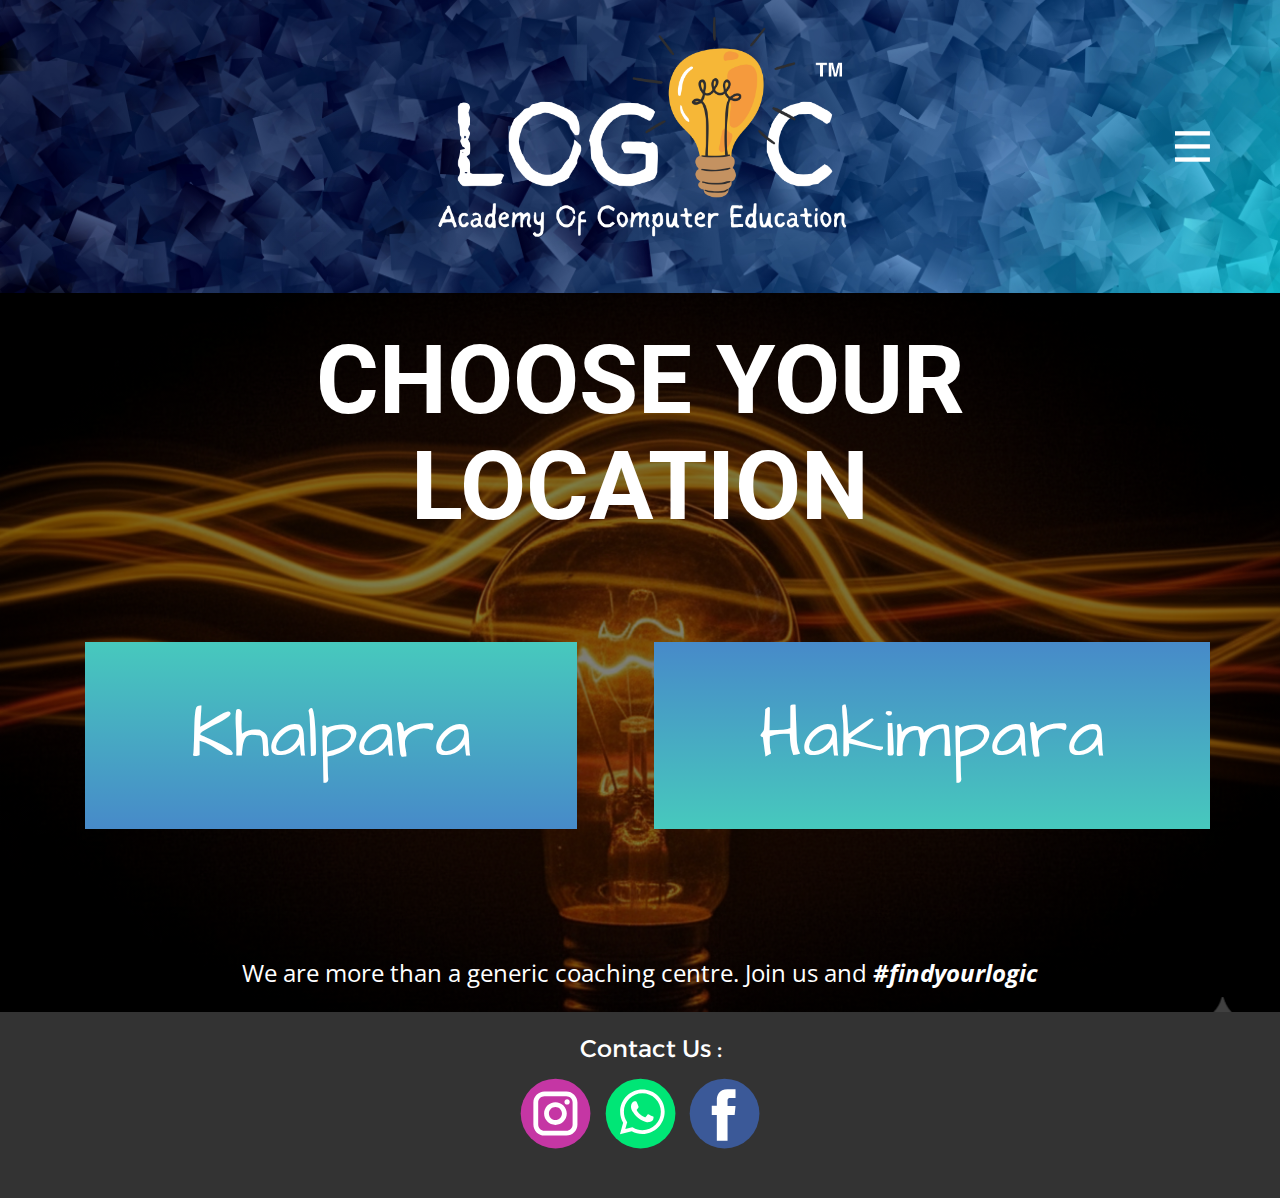
<file: index.html>
<!DOCTYPE html>
<html style="font-size: 16px;" lang="en"><head>
    <meta name="viewport" content="width=device-width, initial-scale=1.0">
    <meta charset="utf-8">
    <meta name="keywords" content="ICSE, CBSE, C++, JAVA, PYTHON, SQL, COMPUTER, CODING, SILIGURI, MATIGARA, SALUGARA">
    <meta name="description" content="Logic Academy of Computer Education, Siliguri is a computer tuition based in Siliguri. It envisions to be anything but a generic coaching centre. #findyourlogic">
    <title>Logic Academy of Computer Education</title>
    <link rel="stylesheet" href="nicepage.css" media="screen">
<link rel="stylesheet" href="index.css" media="screen">
    <script class="u-script" type="text/javascript" src="jquery.js" defer=""></script>
    <script class="u-script" type="text/javascript" src="nicepage.js" defer=""></script>
    <meta name="generator" content="Nicepage 7.12.8, nicepage.com">
    <meta property="og:title" content="Logic Academy of Computer Education">
    <meta property="og:description" content="Join us and #findyourlogic">
    <meta property="og:image" content="images/LogicLogo.png">
    
    
    
    <link id="u-page-google-font" rel="stylesheet" href="https://fonts.googleapis.com/css2?display=swap&amp;family=Roboto:ital,wght@0,100;0,200;0,300;0,400;0,500;0,600;0,700;0,800;0,900;1,100;1,200;1,300;1,400;1,500;1,600;1,700;1,800;1,900&amp;family=Open+Sans:ital,wght@0,300;0,400;0,500;0,600;0,700;0,800;1,300;1,400;1,500;1,600;1,700;1,800&amp;family=Architects+Daughter:wght@400&amp;family=Alexandria:wght@100;200;300;400;500;600;700;800;900">
    <script type="application/ld+json">{
		"@context": "http://schema.org",
		"@type": "Organization",
		"name": "",
		"logo": "images/CopyofCopyofCopyofBesideAshabariApartmentRamkrishnaRdWard14_20250418_120945_0000.png",
		"sameAs": [
				"https://www.instagram.com/logic.slg/",
				"https://wa.me/8617042450",
				"https://www.facebook.com/people/Logic-Academy-of-Computer-Education/61571100346872/"
		]
}</script>
    <meta name="theme-color" content="#478ac9">
    <meta property="og:type" content="website">
  <meta data-intl-tel-input-cdn-path="intlTelInput/"></head>
  <body data-home-page="Logic-Academy-Siliguri.html" data-home-page-title="Logic Academy Siliguri" data-path-to-root="./" data-include-products="false" class="u-body u-clearfix u-xl-mode" data-lang="en"><header class="u-clearfix u-header u-image u-shading u-header" id="header"><div class="u-clearfix u-sheet u-sheet-1">
        <a href="#" class="u-align-center u-image u-logo u-image-1" data-image-width="2000" data-image-height="2000">
          <img src="images/CopyofCopyofCopyofBesideAshabariApartmentRamkrishnaRdWard14_20250418_120945_0000.png" class="u-logo-image u-logo-image-1">
        </a>
        <nav class="u-menu u-menu-hamburger u-offcanvas u-menu-1" role="navigation" data-responsive-from="XL">
          <div class="menu-collapse" style="font-size: 1rem; letter-spacing: 0px;">
            <a class="u-button-style u-custom-left-right-menu-spacing u-custom-padding-bottom u-custom-top-bottom-menu-spacing u-hamburger-link u-nav-link u-text-active-palette-1-base u-text-hover-palette-2-base u-hamburger-link-1" href="#" tabindex="-1" aria-label="Open menu" aria-controls="dc7d">
              <svg class="u-svg-link" viewBox="0 0 24 24"><use xlink:href="#menu-hamburger"></use></svg>
              <svg class="u-svg-content" version="1.1" id="menu-hamburger" viewBox="0 0 16 16" x="0px" y="0px" xmlns:xlink="http://www.w3.org/1999/xlink" xmlns="http://www.w3.org/2000/svg"><g><rect y="1" width="16" height="2"></rect><rect y="7" width="16" height="2"></rect><rect y="13" width="16" height="2"></rect>
</g></svg>
            </a>
          </div>
          <div class="u-custom-menu u-nav-container">
            <ul class="u-nav u-unstyled u-nav-1" role="menubar"><li role="none" class="u-nav-item"><a role="menuitem" class="u-button-style u-nav-link u-text-active-palette-1-base u-text-hover-palette-2-base" href="Logical Tools.html" style="padding: 10px 20px;">Logical Tools</a>
            </li><li role="none" class="u-nav-item"><a role="menuitem" class="u-button-style u-nav-link u-text-active-palette-1-base u-text-hover-palette-2-base" href="About.html" style="padding: 10px 20px;">About Us</a>
            </li></ul>
          </div>
          <div class="u-custom-menu u-nav-container-collapse" id="dc7d" role="region" aria-label="Menu panel">
            <div class="u-black u-container-style u-inner-container-layout u-opacity u-opacity-95 u-sidenav">
              <div class="u-inner-container-layout u-sidenav-overflow">
                <div class="u-menu-close" tabindex="-1" aria-label="Close menu"></div>
                <ul class="u-align-center u-nav u-popupmenu-items u-unstyled u-nav-2" role="menubar"><li role="none" class="u-nav-item"><a role="menuitem" class="u-button-style u-nav-link" href="Logical Tools.html">Logical Tools</a>
                </li><li role="none" class="u-nav-item"><a role="menuitem" class="u-button-style u-nav-link" href="About.html">About Us</a>
                </li></ul>
              </div>
            </div>
            <div class="u-black u-menu-overlay u-opacity u-opacity-70"></div>
          </div>
          <style class="menu-style">@media (max-width: 1139px) {
                    [data-responsive-from="LG"] .u-nav-container {
                        display: none;
                    }
                    [data-responsive-from="LG"] .menu-collapse {
                        display: block;
                    }
                }</style>
        </nav>
      </div></header>
    <section class="u-align-center u-clearfix u-image u-shading u-video-contain-xs u-video-cover-lg u-video-cover-md u-video-cover-sm u-video-cover-xl u-section-1" id="block-3">
      <div class="u-clearfix u-sheet u-sheet-1">
        <h1 class="u-align-center u-text u-text-body-alt-color u-text-default-xl u-title u-text-1">CHOOSE YOUR LOCATION </h1>
        <a href="" class="u-border-none u-btn u-button-style u-custom-font u-gradient u-none u-btn-1" data-animation-name="" data-animation-duration="0" data-animation-delay="0" data-animation-direction="">Khalpara </a>
        <a href="" class="u-btn u-button-style u-custom-font u-gradient u-none u-btn-2" data-animation-name="" data-animation-duration="0" data-animation-delay="0" data-animation-direction="">Hakimpara </a>
        <p class="u-align-center u-large-text u-text u-text-body-alt-color u-text-variant u-text-2">We are more than a generic coaching centre. Join us and <span style="font-style: italic; font-weight: 700;">#findyourlogic </span>
        </p>
      </div>
    </section>
    
    
    
    <footer class="u-align-center u-clearfix u-footer u-grey-80 u-footer" id="footer"><div class="u-clearfix u-sheet u-valign-middle-lg u-valign-middle-md u-valign-middle-sm u-sheet-1">
        <p class="u-align-center-xs u-custom-font u-small-text u-text u-text-variant u-text-1">Contact Us :</p>
        <div class="u-align-center-xs u-social-icons u-social-icons-1">
          <a class="u-social-url" title="instagram" target="_blank" href="https://www.instagram.com/logic.slg/"><span class="u-icon u-social-icon u-social-instagram u-icon-1"><svg class="u-svg-link" preserveAspectRatio="xMidYMin slice" viewBox="0 0 112 112" style=""><use xlink:href="#svg-83ab"></use></svg><svg class="u-svg-content" viewBox="0 0 112 112" x="0" y="0" id="svg-83ab"><circle fill="currentColor" cx="56.1" cy="56.1" r="55"></circle><path fill="#FFFFFF" d="M55.9,38.2c-9.9,0-17.9,8-17.9,17.9C38,66,46,74,55.9,74c9.9,0,17.9-8,17.9-17.9C73.8,46.2,65.8,38.2,55.9,38.2
z M55.9,66.4c-5.7,0-10.3-4.6-10.3-10.3c-0.1-5.7,4.6-10.3,10.3-10.3c5.7,0,10.3,4.6,10.3,10.3C66.2,61.8,61.6,66.4,55.9,66.4z"></path><path fill="#FFFFFF" d="M74.3,33.5c-2.3,0-4.2,1.9-4.2,4.2s1.9,4.2,4.2,4.2s4.2-1.9,4.2-4.2S76.6,33.5,74.3,33.5z"></path><path fill="#FFFFFF" d="M73.1,21.3H38.6c-9.7,0-17.5,7.9-17.5,17.5v34.5c0,9.7,7.9,17.6,17.5,17.6h34.5c9.7,0,17.5-7.9,17.5-17.5V38.8
C90.6,29.1,82.7,21.3,73.1,21.3z M83,73.3c0,5.5-4.5,9.9-9.9,9.9H38.6c-5.5,0-9.9-4.5-9.9-9.9V38.8c0-5.5,4.5-9.9,9.9-9.9h34.5
c5.5,0,9.9,4.5,9.9,9.9V73.3z"></path></svg></span>
          </a>
          <a class="u-social-url" target="_blank" data-type="Whatsapp" title="Whatsapp" href="https://wa.me/8617042450"><span class="u-icon u-social-icon u-social-whatsapp u-icon-2"><svg class="u-svg-link" preserveAspectRatio="xMidYMin slice" viewBox="0 0 112 112" style=""><use xlink:href="#svg-9dba"></use></svg><svg class="u-svg-content" viewBox="0 0 112 112" x="0" y="0" id="svg-9dba"><circle fill="currentColor" cx="56.1" cy="56.1" r="55"></circle><path fill="#FFFFFF" d="M83.8,28.3C77.2,21.7,68.4,18,59,18c-19.3,0-35.1,15.7-35.1,35.1c0,6.2,1.6,12.2,4.7,17.5l-5,18.2L42.2,84
	c5.1,2.8,10.9,4.3,16.8,4.3h0l0,0c19.3,0,35.1-15.7,35.1-35.1C94.1,43.8,90.5,35,83.8,28.3 M59,82.3L59,82.3
	c-5.2,0-10.4-1.4-14.9-4.1l-1.1-0.6l-11,2.9L35,69.8l-0.7-1.1c-2.9-4.6-4.5-10-4.5-15.5C29.8,37,42.9,24,59,24
	c7.8,0,15.1,3,20.6,8.6c5.5,5.5,8.5,12.8,8.5,20.6C88.2,69.2,75.1,82.3,59,82.3 M75,60.5c-0.9-0.4-5.2-2.6-6-2.9
	c-0.8-0.3-1.4-0.4-2,0.4s-2.3,2.9-2.8,3.4c-0.5,0.6-1,0.7-1.9,0.2c-0.9-0.4-3.7-1.4-7.1-4.4c-2.6-2.3-4.4-5.2-4.9-6.1
	c-0.5-0.9-0.1-1.4,0.4-1.8c0.4-0.4,0.9-1,1.3-1.5c0.4-0.5,0.6-0.9,0.9-1.5c0.3-0.6,0.1-1.1-0.1-1.5c-0.2-0.4-2-4.8-2.7-6.5
	c-0.7-1.7-1.4-1.5-2-1.5c-0.5,0-1.1,0-1.7,0c-0.6,0-1.5,0.2-2.3,1.1c-0.8,0.9-3.1,3-3.1,7.3c0,4.3,3.1,8.5,3.6,9.1
	c0.4,0.6,6.2,9.4,15,13.2c2.1,0.9,3.7,1.4,5,1.8c2.1,0.7,4,0.6,5.5,0.3c1.7-0.3,5.2-2.1,5.9-4.2c0.7-2,0.7-3.8,0.5-4.2
	C76.5,61.1,75.9,60.9,75,60.5"></path></svg></span>
          </a>
          <a class="u-social-url" title="facebook" target="_blank" href="https://www.facebook.com/people/Logic-Academy-of-Computer-Education/61571100346872/"><span class="u-icon u-social-facebook u-social-icon u-icon-3"><svg class="u-svg-link" preserveAspectRatio="xMidYMin slice" viewBox="0 0 112 112" style=""><use xlink:href="#svg-e8ce"></use></svg><svg class="u-svg-content" viewBox="0 0 112 112" x="0" y="0" id="svg-e8ce"><circle fill="currentColor" cx="56.1" cy="56.1" r="55"></circle><path fill="#FFFFFF" d="M73.5,31.6h-9.1c-1.4,0-3.6,0.8-3.6,3.9v8.5h12.6L72,58.3H60.8v40.8H43.9V58.3h-8V43.9h8v-9.2
c0-6.7,3.1-17,17-17h12.5v13.9H73.5z"></path></svg></span>
          </a>
        </div>
      </div></footer>
  
</body></html>
</file>
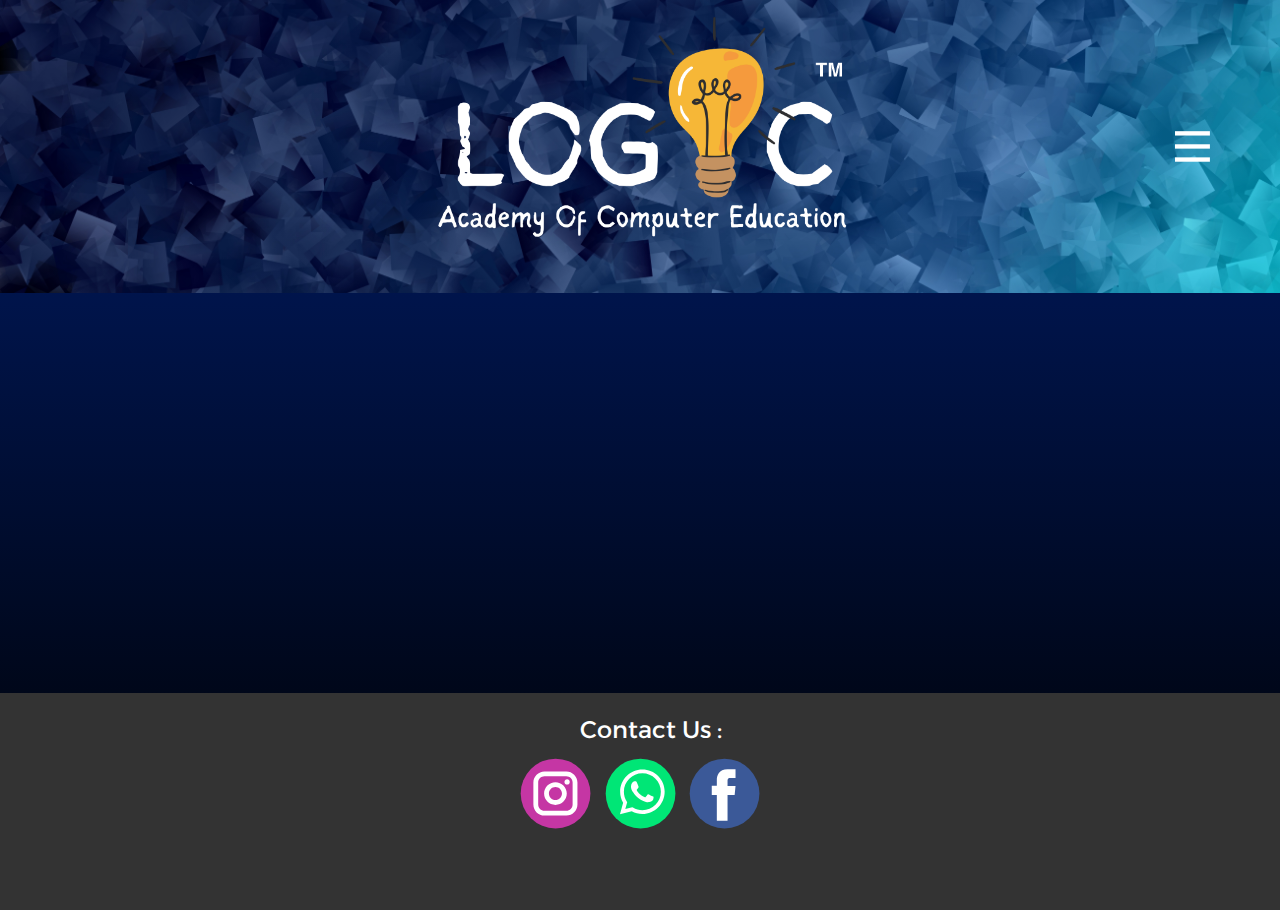
<file: About.html>
<!DOCTYPE html>
<html style="font-size: 16px;" lang="en"><head>
    <meta name="viewport" content="width=device-width, initial-scale=1.0">
    <meta charset="utf-8">
    <meta name="keywords" content="">
    <meta name="description" content="">
    <title>About</title>
    <link rel="stylesheet" href="nicepage.css" media="screen">
<link rel="stylesheet" href="About.css" media="screen">
    <script class="u-script" type="text/javascript" src="jquery.js" defer=""></script>
    <script class="u-script" type="text/javascript" src="nicepage.js" defer=""></script>
    <meta name="generator" content="Nicepage 7.12.8, nicepage.com">
    
    
    
    <link id="u-page-google-font" rel="stylesheet" href="https://fonts.googleapis.com/css2?display=swap&amp;family=Roboto:ital,wght@0,100;0,200;0,300;0,400;0,500;0,600;0,700;0,800;0,900;1,100;1,200;1,300;1,400;1,500;1,600;1,700;1,800;1,900&amp;family=Open+Sans:ital,wght@0,300;0,400;0,500;0,600;0,700;0,800;1,300;1,400;1,500;1,600;1,700;1,800&amp;family=Alexandria:wght@100;200;300;400;500;600;700;800;900">
    <script type="application/ld+json">{
		"@context": "http://schema.org",
		"@type": "Organization",
		"name": "",
		"logo": "images/CopyofCopyofCopyofBesideAshabariApartmentRamkrishnaRdWard14_20250418_120945_0000.png",
		"sameAs": [
				"https://www.instagram.com/logic.slg/",
				"https://wa.me/8617042450",
				"https://www.facebook.com/people/Logic-Academy-of-Computer-Education/61571100346872/"
		]
}</script>
    <meta name="theme-color" content="#478ac9">
    <meta property="og:title" content="About">
    <meta property="og:type" content="website">
  <meta data-intl-tel-input-cdn-path="intlTelInput/"></head>
  <body data-path-to-root="./" data-include-products="false" class="u-body u-xl-mode" data-lang="en"><header class="u-clearfix u-header u-image u-shading u-header" id="header"><div class="u-clearfix u-sheet u-sheet-1">
        <a href="#" class="u-align-center u-image u-logo u-image-1" data-image-width="2000" data-image-height="2000">
          <img src="images/CopyofCopyofCopyofBesideAshabariApartmentRamkrishnaRdWard14_20250418_120945_0000.png" class="u-logo-image u-logo-image-1">
        </a>
        <nav class="u-menu u-menu-hamburger u-offcanvas u-menu-1" role="navigation" data-responsive-from="XL">
          <div class="menu-collapse" style="font-size: 1rem; letter-spacing: 0px;">
            <a class="u-button-style u-custom-left-right-menu-spacing u-custom-padding-bottom u-custom-top-bottom-menu-spacing u-hamburger-link u-nav-link u-text-active-palette-1-base u-text-hover-palette-2-base u-hamburger-link-1" href="#" tabindex="-1" aria-label="Open menu" aria-controls="dc7d">
              <svg class="u-svg-link" viewBox="0 0 24 24"><use xlink:href="#menu-hamburger"></use></svg>
              <svg class="u-svg-content" version="1.1" id="menu-hamburger" viewBox="0 0 16 16" x="0px" y="0px" xmlns:xlink="http://www.w3.org/1999/xlink" xmlns="http://www.w3.org/2000/svg"><g><rect y="1" width="16" height="2"></rect><rect y="7" width="16" height="2"></rect><rect y="13" width="16" height="2"></rect>
</g></svg>
            </a>
          </div>
          <div class="u-custom-menu u-nav-container">
            <ul class="u-nav u-unstyled u-nav-1" role="menubar"><li role="none" class="u-nav-item"><a role="menuitem" class="u-button-style u-nav-link u-text-active-palette-1-base u-text-hover-palette-2-base" href="Home.html" style="padding: 10px 20px;">Home</a>
</li><li role="none" class="u-nav-item"><a role="menuitem" class="u-button-style u-nav-link u-text-active-palette-1-base u-text-hover-palette-2-base" href="About.html" style="padding: 10px 20px;">About</a>
</li><li role="none" class="u-nav-item"><a role="menuitem" class="u-button-style u-nav-link u-text-active-palette-1-base u-text-hover-palette-2-base" href="Contact.html" style="padding: 10px 20px;">Contact</a>
</li><li role="none" class="u-nav-item"><a role="menuitem" class="u-button-style u-nav-link u-text-active-palette-1-base u-text-hover-palette-2-base" href="./" style="padding: 10px 6px 10px 20px;">Logic Academy Siliguri</a>
</li></ul>
          </div>
          <div class="u-custom-menu u-nav-container-collapse" id="dc7d" role="region" aria-label="Menu panel">
            <div class="u-black u-container-style u-inner-container-layout u-opacity u-opacity-95 u-sidenav">
              <div class="u-inner-container-layout u-sidenav-overflow">
                <div class="u-menu-close" tabindex="-1" aria-label="Close menu"></div>
                <ul class="u-align-center u-nav u-popupmenu-items u-unstyled u-nav-2" role="menubar"><li role="none" class="u-nav-item"><a role="menuitem" class="u-button-style u-nav-link" href="Home.html">Home</a>
</li><li role="none" class="u-nav-item"><a role="menuitem" class="u-button-style u-nav-link" href="About.html">About</a>
</li><li role="none" class="u-nav-item"><a role="menuitem" class="u-button-style u-nav-link" href="Contact.html">Contact</a>
</li><li role="none" class="u-nav-item"><a role="menuitem" class="u-button-style u-nav-link" href="./">Logic Academy Siliguri</a>
</li></ul>
              </div>
            </div>
            <div class="u-black u-menu-overlay u-opacity u-opacity-70"></div>
          </div>
          <style class="menu-style">@media (max-width: 1139px) {
                    [data-responsive-from="LG"] .u-nav-container {
                        display: none;
                    }
                    [data-responsive-from="LG"] .menu-collapse {
                        display: block;
                    }
                }</style>
        </nav>
      </div></header>
    <section class="u-clearfix u-section-1" id="block-1">
      <div class="u-clearfix u-sheet u-sheet-1"></div>
    </section>
    
    
    
    <footer class="u-align-center u-clearfix u-footer u-grey-80 u-footer" id="footer"><div class="u-clearfix u-sheet u-valign-middle-lg u-valign-middle-md u-valign-middle-sm u-sheet-1">
        <p class="u-align-center-xs u-custom-font u-small-text u-text u-text-variant u-text-1">Contact Us :</p>
        <div class="u-align-center-xs u-social-icons u-social-icons-1">
          <a class="u-social-url" title="instagram" target="_blank" href="https://www.instagram.com/logic.slg/"><span class="u-icon u-social-icon u-social-instagram u-icon-1"><svg class="u-svg-link" preserveAspectRatio="xMidYMin slice" viewBox="0 0 112 112" style=""><use xlink:href="#svg-83ab"></use></svg><svg class="u-svg-content" viewBox="0 0 112 112" x="0" y="0" id="svg-83ab"><circle fill="currentColor" cx="56.1" cy="56.1" r="55"></circle><path fill="#FFFFFF" d="M55.9,38.2c-9.9,0-17.9,8-17.9,17.9C38,66,46,74,55.9,74c9.9,0,17.9-8,17.9-17.9C73.8,46.2,65.8,38.2,55.9,38.2
z M55.9,66.4c-5.7,0-10.3-4.6-10.3-10.3c-0.1-5.7,4.6-10.3,10.3-10.3c5.7,0,10.3,4.6,10.3,10.3C66.2,61.8,61.6,66.4,55.9,66.4z"></path><path fill="#FFFFFF" d="M74.3,33.5c-2.3,0-4.2,1.9-4.2,4.2s1.9,4.2,4.2,4.2s4.2-1.9,4.2-4.2S76.6,33.5,74.3,33.5z"></path><path fill="#FFFFFF" d="M73.1,21.3H38.6c-9.7,0-17.5,7.9-17.5,17.5v34.5c0,9.7,7.9,17.6,17.5,17.6h34.5c9.7,0,17.5-7.9,17.5-17.5V38.8
C90.6,29.1,82.7,21.3,73.1,21.3z M83,73.3c0,5.5-4.5,9.9-9.9,9.9H38.6c-5.5,0-9.9-4.5-9.9-9.9V38.8c0-5.5,4.5-9.9,9.9-9.9h34.5
c5.5,0,9.9,4.5,9.9,9.9V73.3z"></path></svg></span>
          </a>
          <a class="u-social-url" target="_blank" data-type="Whatsapp" title="Whatsapp" href="https://wa.me/8617042450"><span class="u-icon u-social-icon u-social-whatsapp u-icon-2"><svg class="u-svg-link" preserveAspectRatio="xMidYMin slice" viewBox="0 0 112 112" style=""><use xlink:href="#svg-9dba"></use></svg><svg class="u-svg-content" viewBox="0 0 112 112" x="0" y="0" id="svg-9dba"><circle fill="currentColor" cx="56.1" cy="56.1" r="55"></circle><path fill="#FFFFFF" d="M83.8,28.3C77.2,21.7,68.4,18,59,18c-19.3,0-35.1,15.7-35.1,35.1c0,6.2,1.6,12.2,4.7,17.5l-5,18.2L42.2,84
	c5.1,2.8,10.9,4.3,16.8,4.3h0l0,0c19.3,0,35.1-15.7,35.1-35.1C94.1,43.8,90.5,35,83.8,28.3 M59,82.3L59,82.3
	c-5.2,0-10.4-1.4-14.9-4.1l-1.1-0.6l-11,2.9L35,69.8l-0.7-1.1c-2.9-4.6-4.5-10-4.5-15.5C29.8,37,42.9,24,59,24
	c7.8,0,15.1,3,20.6,8.6c5.5,5.5,8.5,12.8,8.5,20.6C88.2,69.2,75.1,82.3,59,82.3 M75,60.5c-0.9-0.4-5.2-2.6-6-2.9
	c-0.8-0.3-1.4-0.4-2,0.4s-2.3,2.9-2.8,3.4c-0.5,0.6-1,0.7-1.9,0.2c-0.9-0.4-3.7-1.4-7.1-4.4c-2.6-2.3-4.4-5.2-4.9-6.1
	c-0.5-0.9-0.1-1.4,0.4-1.8c0.4-0.4,0.9-1,1.3-1.5c0.4-0.5,0.6-0.9,0.9-1.5c0.3-0.6,0.1-1.1-0.1-1.5c-0.2-0.4-2-4.8-2.7-6.5
	c-0.7-1.7-1.4-1.5-2-1.5c-0.5,0-1.1,0-1.7,0c-0.6,0-1.5,0.2-2.3,1.1c-0.8,0.9-3.1,3-3.1,7.3c0,4.3,3.1,8.5,3.6,9.1
	c0.4,0.6,6.2,9.4,15,13.2c2.1,0.9,3.7,1.4,5,1.8c2.1,0.7,4,0.6,5.5,0.3c1.7-0.3,5.2-2.1,5.9-4.2c0.7-2,0.7-3.8,0.5-4.2
	C76.5,61.1,75.9,60.9,75,60.5"></path></svg></span>
          </a>
          <a class="u-social-url" title="facebook" target="_blank" href="https://www.facebook.com/people/Logic-Academy-of-Computer-Education/61571100346872/"><span class="u-icon u-social-facebook u-social-icon u-icon-3"><svg class="u-svg-link" preserveAspectRatio="xMidYMin slice" viewBox="0 0 112 112" style=""><use xlink:href="#svg-e8ce"></use></svg><svg class="u-svg-content" viewBox="0 0 112 112" x="0" y="0" id="svg-e8ce"><circle fill="currentColor" cx="56.1" cy="56.1" r="55"></circle><path fill="#FFFFFF" d="M73.5,31.6h-9.1c-1.4,0-3.6,0.8-3.6,3.9v8.5h12.6L72,58.3H60.8v40.8H43.9V58.3h-8V43.9h8v-9.2
c0-6.7,3.1-17,17-17h12.5v13.9H73.5z"></path></svg></span>
          </a>
        </div>
      </div></footer>
    <section class="u-backlink u-clearfix u-grey-80"></section>
  
</body></html>
</file>
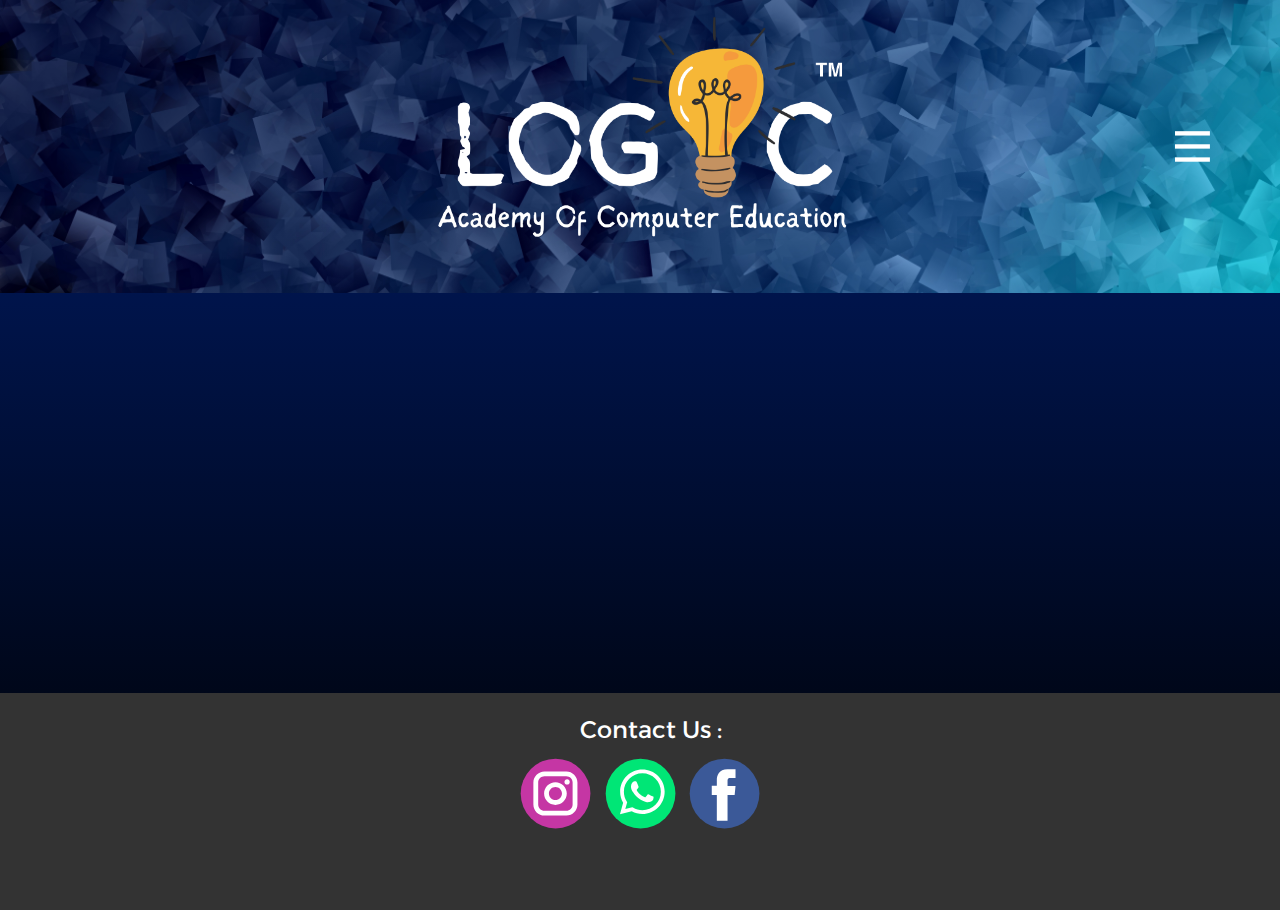
<file: Contact.html>
<!DOCTYPE html>
<html style="font-size: 16px;" lang="en"><head>
    <meta name="viewport" content="width=device-width, initial-scale=1.0">
    <meta charset="utf-8">
    <meta name="keywords" content="">
    <meta name="description" content="">
    <title>Contact</title>
    <link rel="stylesheet" href="nicepage.css" media="screen">
<link rel="stylesheet" href="Contact.css" media="screen">
    <script class="u-script" type="text/javascript" src="jquery.js" defer=""></script>
    <script class="u-script" type="text/javascript" src="nicepage.js" defer=""></script>
    <meta name="generator" content="Nicepage 7.12.8, nicepage.com">
    
    
    
    <link id="u-page-google-font" rel="stylesheet" href="https://fonts.googleapis.com/css2?display=swap&amp;family=Roboto:ital,wght@0,100;0,200;0,300;0,400;0,500;0,600;0,700;0,800;0,900;1,100;1,200;1,300;1,400;1,500;1,600;1,700;1,800;1,900&amp;family=Open+Sans:ital,wght@0,300;0,400;0,500;0,600;0,700;0,800;1,300;1,400;1,500;1,600;1,700;1,800&amp;family=Alexandria:wght@100;200;300;400;500;600;700;800;900">
    <script type="application/ld+json">{
		"@context": "http://schema.org",
		"@type": "Organization",
		"name": "",
		"logo": "images/CopyofCopyofCopyofBesideAshabariApartmentRamkrishnaRdWard14_20250418_120945_0000.png",
		"sameAs": [
				"https://www.instagram.com/logic.slg/",
				"https://wa.me/8617042450",
				"https://www.facebook.com/people/Logic-Academy-of-Computer-Education/61571100346872/"
		]
}</script>
    <meta name="theme-color" content="#478ac9">
    <meta property="og:title" content="Contact">
    <meta property="og:type" content="website">
  <meta data-intl-tel-input-cdn-path="intlTelInput/"></head>
  <body data-path-to-root="./" data-include-products="false" class="u-body u-xl-mode" data-lang="en"><header class="u-clearfix u-header u-image u-shading u-header" id="header"><div class="u-clearfix u-sheet u-sheet-1">
        <a href="#" class="u-align-center u-image u-logo u-image-1" data-image-width="2000" data-image-height="2000">
          <img src="images/CopyofCopyofCopyofBesideAshabariApartmentRamkrishnaRdWard14_20250418_120945_0000.png" class="u-logo-image u-logo-image-1">
        </a>
        <nav class="u-menu u-menu-hamburger u-offcanvas u-menu-1" role="navigation" data-responsive-from="XL">
          <div class="menu-collapse" style="font-size: 1rem; letter-spacing: 0px;">
            <a class="u-button-style u-custom-left-right-menu-spacing u-custom-padding-bottom u-custom-top-bottom-menu-spacing u-hamburger-link u-nav-link u-text-active-palette-1-base u-text-hover-palette-2-base u-hamburger-link-1" href="#" tabindex="-1" aria-label="Open menu" aria-controls="dc7d">
              <svg class="u-svg-link" viewBox="0 0 24 24"><use xlink:href="#menu-hamburger"></use></svg>
              <svg class="u-svg-content" version="1.1" id="menu-hamburger" viewBox="0 0 16 16" x="0px" y="0px" xmlns:xlink="http://www.w3.org/1999/xlink" xmlns="http://www.w3.org/2000/svg"><g><rect y="1" width="16" height="2"></rect><rect y="7" width="16" height="2"></rect><rect y="13" width="16" height="2"></rect>
</g></svg>
            </a>
          </div>
          <div class="u-custom-menu u-nav-container">
            <ul class="u-nav u-unstyled u-nav-1" role="menubar"><li role="none" class="u-nav-item"><a role="menuitem" class="u-button-style u-nav-link u-text-active-palette-1-base u-text-hover-palette-2-base" href="Home.html" style="padding: 10px 20px;">Home</a>
</li><li role="none" class="u-nav-item"><a role="menuitem" class="u-button-style u-nav-link u-text-active-palette-1-base u-text-hover-palette-2-base" href="About.html" style="padding: 10px 20px;">About</a>
</li><li role="none" class="u-nav-item"><a role="menuitem" class="u-button-style u-nav-link u-text-active-palette-1-base u-text-hover-palette-2-base" href="Contact.html" style="padding: 10px 20px;">Contact</a>
</li><li role="none" class="u-nav-item"><a role="menuitem" class="u-button-style u-nav-link u-text-active-palette-1-base u-text-hover-palette-2-base" href="./" style="padding: 10px 6px 10px 20px;">Logic Academy Siliguri</a>
</li></ul>
          </div>
          <div class="u-custom-menu u-nav-container-collapse" id="dc7d" role="region" aria-label="Menu panel">
            <div class="u-black u-container-style u-inner-container-layout u-opacity u-opacity-95 u-sidenav">
              <div class="u-inner-container-layout u-sidenav-overflow">
                <div class="u-menu-close" tabindex="-1" aria-label="Close menu"></div>
                <ul class="u-align-center u-nav u-popupmenu-items u-unstyled u-nav-2" role="menubar"><li role="none" class="u-nav-item"><a role="menuitem" class="u-button-style u-nav-link" href="Home.html">Home</a>
</li><li role="none" class="u-nav-item"><a role="menuitem" class="u-button-style u-nav-link" href="About.html">About</a>
</li><li role="none" class="u-nav-item"><a role="menuitem" class="u-button-style u-nav-link" href="Contact.html">Contact</a>
</li><li role="none" class="u-nav-item"><a role="menuitem" class="u-button-style u-nav-link" href="./">Logic Academy Siliguri</a>
</li></ul>
              </div>
            </div>
            <div class="u-black u-menu-overlay u-opacity u-opacity-70"></div>
          </div>
          <style class="menu-style">@media (max-width: 1139px) {
                    [data-responsive-from="LG"] .u-nav-container {
                        display: none;
                    }
                    [data-responsive-from="LG"] .menu-collapse {
                        display: block;
                    }
                }</style>
        </nav>
      </div></header>
    <section class="u-clearfix u-section-1" id="block-1">
      <div class="u-clearfix u-sheet u-sheet-1"></div>
    </section>
    
    
    
    <footer class="u-align-center u-clearfix u-footer u-grey-80 u-footer" id="footer"><div class="u-clearfix u-sheet u-valign-middle-lg u-valign-middle-md u-valign-middle-sm u-sheet-1">
        <p class="u-align-center-xs u-custom-font u-small-text u-text u-text-variant u-text-1">Contact Us :</p>
        <div class="u-align-center-xs u-social-icons u-social-icons-1">
          <a class="u-social-url" title="instagram" target="_blank" href="https://www.instagram.com/logic.slg/"><span class="u-icon u-social-icon u-social-instagram u-icon-1"><svg class="u-svg-link" preserveAspectRatio="xMidYMin slice" viewBox="0 0 112 112" style=""><use xlink:href="#svg-83ab"></use></svg><svg class="u-svg-content" viewBox="0 0 112 112" x="0" y="0" id="svg-83ab"><circle fill="currentColor" cx="56.1" cy="56.1" r="55"></circle><path fill="#FFFFFF" d="M55.9,38.2c-9.9,0-17.9,8-17.9,17.9C38,66,46,74,55.9,74c9.9,0,17.9-8,17.9-17.9C73.8,46.2,65.8,38.2,55.9,38.2
z M55.9,66.4c-5.7,0-10.3-4.6-10.3-10.3c-0.1-5.7,4.6-10.3,10.3-10.3c5.7,0,10.3,4.6,10.3,10.3C66.2,61.8,61.6,66.4,55.9,66.4z"></path><path fill="#FFFFFF" d="M74.3,33.5c-2.3,0-4.2,1.9-4.2,4.2s1.9,4.2,4.2,4.2s4.2-1.9,4.2-4.2S76.6,33.5,74.3,33.5z"></path><path fill="#FFFFFF" d="M73.1,21.3H38.6c-9.7,0-17.5,7.9-17.5,17.5v34.5c0,9.7,7.9,17.6,17.5,17.6h34.5c9.7,0,17.5-7.9,17.5-17.5V38.8
C90.6,29.1,82.7,21.3,73.1,21.3z M83,73.3c0,5.5-4.5,9.9-9.9,9.9H38.6c-5.5,0-9.9-4.5-9.9-9.9V38.8c0-5.5,4.5-9.9,9.9-9.9h34.5
c5.5,0,9.9,4.5,9.9,9.9V73.3z"></path></svg></span>
          </a>
          <a class="u-social-url" target="_blank" data-type="Whatsapp" title="Whatsapp" href="https://wa.me/8617042450"><span class="u-icon u-social-icon u-social-whatsapp u-icon-2"><svg class="u-svg-link" preserveAspectRatio="xMidYMin slice" viewBox="0 0 112 112" style=""><use xlink:href="#svg-9dba"></use></svg><svg class="u-svg-content" viewBox="0 0 112 112" x="0" y="0" id="svg-9dba"><circle fill="currentColor" cx="56.1" cy="56.1" r="55"></circle><path fill="#FFFFFF" d="M83.8,28.3C77.2,21.7,68.4,18,59,18c-19.3,0-35.1,15.7-35.1,35.1c0,6.2,1.6,12.2,4.7,17.5l-5,18.2L42.2,84
	c5.1,2.8,10.9,4.3,16.8,4.3h0l0,0c19.3,0,35.1-15.7,35.1-35.1C94.1,43.8,90.5,35,83.8,28.3 M59,82.3L59,82.3
	c-5.2,0-10.4-1.4-14.9-4.1l-1.1-0.6l-11,2.9L35,69.8l-0.7-1.1c-2.9-4.6-4.5-10-4.5-15.5C29.8,37,42.9,24,59,24
	c7.8,0,15.1,3,20.6,8.6c5.5,5.5,8.5,12.8,8.5,20.6C88.2,69.2,75.1,82.3,59,82.3 M75,60.5c-0.9-0.4-5.2-2.6-6-2.9
	c-0.8-0.3-1.4-0.4-2,0.4s-2.3,2.9-2.8,3.4c-0.5,0.6-1,0.7-1.9,0.2c-0.9-0.4-3.7-1.4-7.1-4.4c-2.6-2.3-4.4-5.2-4.9-6.1
	c-0.5-0.9-0.1-1.4,0.4-1.8c0.4-0.4,0.9-1,1.3-1.5c0.4-0.5,0.6-0.9,0.9-1.5c0.3-0.6,0.1-1.1-0.1-1.5c-0.2-0.4-2-4.8-2.7-6.5
	c-0.7-1.7-1.4-1.5-2-1.5c-0.5,0-1.1,0-1.7,0c-0.6,0-1.5,0.2-2.3,1.1c-0.8,0.9-3.1,3-3.1,7.3c0,4.3,3.1,8.5,3.6,9.1
	c0.4,0.6,6.2,9.4,15,13.2c2.1,0.9,3.7,1.4,5,1.8c2.1,0.7,4,0.6,5.5,0.3c1.7-0.3,5.2-2.1,5.9-4.2c0.7-2,0.7-3.8,0.5-4.2
	C76.5,61.1,75.9,60.9,75,60.5"></path></svg></span>
          </a>
          <a class="u-social-url" title="facebook" target="_blank" href="https://www.facebook.com/people/Logic-Academy-of-Computer-Education/61571100346872/"><span class="u-icon u-social-facebook u-social-icon u-icon-3"><svg class="u-svg-link" preserveAspectRatio="xMidYMin slice" viewBox="0 0 112 112" style=""><use xlink:href="#svg-e8ce"></use></svg><svg class="u-svg-content" viewBox="0 0 112 112" x="0" y="0" id="svg-e8ce"><circle fill="currentColor" cx="56.1" cy="56.1" r="55"></circle><path fill="#FFFFFF" d="M73.5,31.6h-9.1c-1.4,0-3.6,0.8-3.6,3.9v8.5h12.6L72,58.3H60.8v40.8H43.9V58.3h-8V43.9h8v-9.2
c0-6.7,3.1-17,17-17h12.5v13.9H73.5z"></path></svg></span>
          </a>
        </div>
      </div></footer>
    <section class="u-backlink u-clearfix u-grey-80"></section>
  
</body></html>
</file>
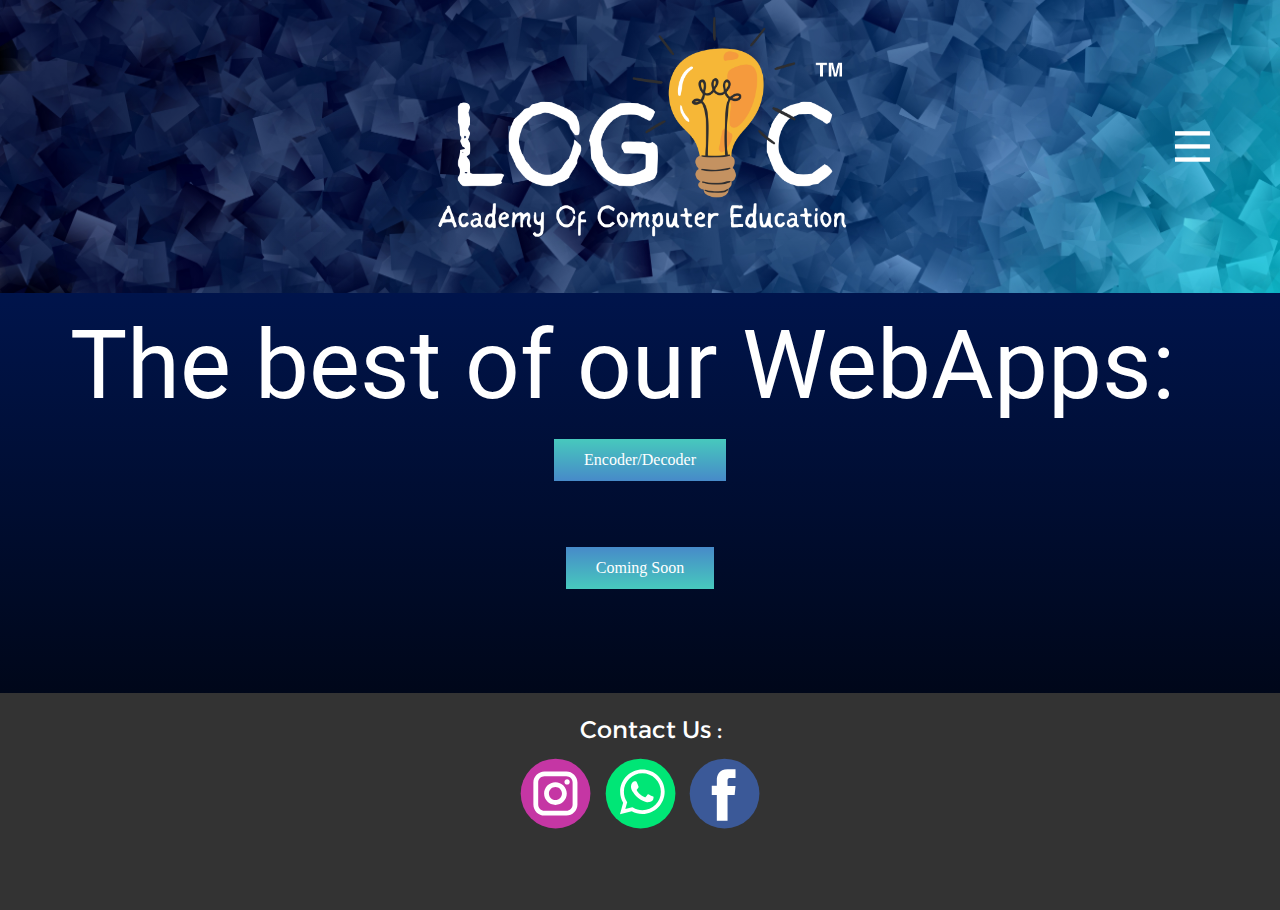
<file: Logical Tools.html>
<!DOCTYPE html>
<html style="font-size: 16px;" lang="en"><head>
    <meta name="viewport" content="width=device-width, initial-scale=1.0">
    <meta charset="utf-8">
    <meta name="keywords" content="">
    <meta name="description" content="">
    <title>Logical Tools</title>
    <link rel="stylesheet" href="nicepage.css" media="screen">
<link rel="stylesheet" href="Logical Tools.css" media="screen">
    <script class="u-script" type="text/javascript" src="jquery.js" defer=""></script>
    <script class="u-script" type="text/javascript" src="nicepage.js" defer=""></script>
    <meta name="generator" content="Nicepage 7.12.8, nicepage.com">
    
    
    
    <link id="u-page-google-font" rel="stylesheet" href="https://fonts.googleapis.com/css2?display=swap&amp;family=Roboto:ital,wght@0,100;0,200;0,300;0,400;0,500;0,600;0,700;0,800;0,900;1,100;1,200;1,300;1,400;1,500;1,600;1,700;1,800;1,900&amp;family=Open+Sans:ital,wght@0,300;0,400;0,500;0,600;0,700;0,800;1,300;1,400;1,500;1,600;1,700;1,800&amp;family=Alexandria:wght@100;200;300;400;500;600;700;800;900">
    <script type="application/ld+json">{
		"@context": "http://schema.org",
		"@type": "Organization",
		"name": "",
		"logo": "images/CopyofCopyofCopyofBesideAshabariApartmentRamkrishnaRdWard14_20250418_120945_0000.png",
		"sameAs": [
				"https://www.instagram.com/logic.slg/",
				"https://wa.me/8617042450",
				"https://www.facebook.com/people/Logic-Academy-of-Computer-Education/61571100346872/"
		]
}</script>
    <meta name="theme-color" content="#478ac9">
    <meta property="og:title" content="Home">
    <meta property="og:type" content="website">
  <meta data-intl-tel-input-cdn-path="intlTelInput/"></head>
  <body data-path-to-root="./" data-include-products="false" class="u-body u-clearfix u-xl-mode" data-lang="en"><header class="u-clearfix u-header u-image u-shading u-header" id="header"><div class="u-clearfix u-sheet u-sheet-1">
        <a href="#" class="u-align-center u-image u-logo u-image-1" data-image-width="2000" data-image-height="2000">
          <img src="images/CopyofCopyofCopyofBesideAshabariApartmentRamkrishnaRdWard14_20250418_120945_0000.png" class="u-logo-image u-logo-image-1">
        </a>
        <nav class="u-menu u-menu-hamburger u-offcanvas u-menu-1" role="navigation" data-responsive-from="XL">
          <div class="menu-collapse" style="font-size: 1rem; letter-spacing: 0px;">
            <a class="u-button-style u-custom-left-right-menu-spacing u-custom-padding-bottom u-custom-top-bottom-menu-spacing u-hamburger-link u-nav-link u-text-active-palette-1-base u-text-hover-palette-2-base u-hamburger-link-1" href="#" tabindex="-1" aria-label="Open menu" aria-controls="dc7d">
              <svg class="u-svg-link" viewBox="0 0 24 24"><use xlink:href="#menu-hamburger"></use></svg>
              <svg class="u-svg-content" version="1.1" id="menu-hamburger" viewBox="0 0 16 16" x="0px" y="0px" xmlns:xlink="http://www.w3.org/1999/xlink" xmlns="http://www.w3.org/2000/svg"><g><rect y="1" width="16" height="2"></rect><rect y="7" width="16" height="2"></rect><rect y="13" width="16" height="2"></rect>
</g></svg>
            </a>
          </div>
          <div class="u-custom-menu u-nav-container">
            <ul class="u-nav u-unstyled u-nav-1" role="menubar"><li role="none" class="u-nav-item"><a role="menuitem" class="u-button-style u-nav-link u-text-active-palette-1-base u-text-hover-palette-2-base" href="Logical Tools.html" style="padding: 10px 20px;">Logical Tools</a>
            </li><li role="none" class="u-nav-item"><a role="menuitem" class="u-button-style u-nav-link u-text-active-palette-1-base u-text-hover-palette-2-base" href="About.html" style="padding: 10px 20px;">About Us</a>
            </li></ul>
          </div>
          <div class="u-custom-menu u-nav-container-collapse" id="dc7d" role="region" aria-label="Menu panel">
            <div class="u-black u-container-style u-inner-container-layout u-opacity u-opacity-95 u-sidenav">
              <div class="u-inner-container-layout u-sidenav-overflow">
                <div class="u-menu-close" tabindex="-1" aria-label="Close menu"></div>
                <ul class="u-align-center u-nav u-popupmenu-items u-unstyled u-nav-2" role="menubar"><li role="none" class="u-nav-item"><a role="menuitem" class="u-button-style u-nav-link" href="Logical Tools.html">Logical Tools</a>
                </li><li role="none" class="u-nav-item"><a role="menuitem" class="u-button-style u-nav-link" href="About.html">About Us</a>
                </li></ul>
              </div>
            </div>
            <div class="u-black u-menu-overlay u-opacity u-opacity-70"></div>
          </div>
          <style class="menu-style">@media (max-width: 1139px) {
                    [data-responsive-from="LG"] .u-nav-container {
                        display: none;
                    }
                    [data-responsive-from="LG"] .menu-collapse {
                        display: block;
                    }
                }</style>
        </nav>
      </div></header>
    <section class="u-clearfix u-section-1" id="block-1">
      <div class="u-clearfix u-sheet u-sheet-1">
        <h1 class="u-align-center u-text u-text-body-alt-color u-text-default-xl u-title u-text-1">The best of our WebApps:</h1>
        <center>
        <a href="" class="u-border-none u-btn u-button-style u-custom-font u-gradient u-none u-btn-1" data-animation-name="" data-animation-duration="0" data-animation-delay="0" data-animation-direction="">Encoder/Decoder</a>
        <br>
        <a href="" class="u-btn u-button-style u-custom-font u-gradient u-none u-btn-2" data-animation-name="" data-animation-duration="0" data-animation-delay="0" data-animation-direction="">Coming Soon</a>
        </center>
      </div>
    </section>
    
    
    
    <footer class="u-align-center u-clearfix u-footer u-grey-80 u-footer" id="footer"><div class="u-clearfix u-sheet u-valign-middle-lg u-valign-middle-md u-valign-middle-sm u-sheet-1">
        <p class="u-align-center-xs u-custom-font u-small-text u-text u-text-variant u-text-1">Contact Us :</p>
        <div class="u-align-center-xs u-social-icons u-social-icons-1">
          <a class="u-social-url" title="instagram" target="_blank" href="https://www.instagram.com/logic.slg/"><span class="u-icon u-social-icon u-social-instagram u-icon-1"><svg class="u-svg-link" preserveAspectRatio="xMidYMin slice" viewBox="0 0 112 112" style=""><use xlink:href="#svg-83ab"></use></svg><svg class="u-svg-content" viewBox="0 0 112 112" x="0" y="0" id="svg-83ab"><circle fill="currentColor" cx="56.1" cy="56.1" r="55"></circle><path fill="#FFFFFF" d="M55.9,38.2c-9.9,0-17.9,8-17.9,17.9C38,66,46,74,55.9,74c9.9,0,17.9-8,17.9-17.9C73.8,46.2,65.8,38.2,55.9,38.2
z M55.9,66.4c-5.7,0-10.3-4.6-10.3-10.3c-0.1-5.7,4.6-10.3,10.3-10.3c5.7,0,10.3,4.6,10.3,10.3C66.2,61.8,61.6,66.4,55.9,66.4z"></path><path fill="#FFFFFF" d="M74.3,33.5c-2.3,0-4.2,1.9-4.2,4.2s1.9,4.2,4.2,4.2s4.2-1.9,4.2-4.2S76.6,33.5,74.3,33.5z"></path><path fill="#FFFFFF" d="M73.1,21.3H38.6c-9.7,0-17.5,7.9-17.5,17.5v34.5c0,9.7,7.9,17.6,17.5,17.6h34.5c9.7,0,17.5-7.9,17.5-17.5V38.8
C90.6,29.1,82.7,21.3,73.1,21.3z M83,73.3c0,5.5-4.5,9.9-9.9,9.9H38.6c-5.5,0-9.9-4.5-9.9-9.9V38.8c0-5.5,4.5-9.9,9.9-9.9h34.5
c5.5,0,9.9,4.5,9.9,9.9V73.3z"></path></svg></span>
          </a>
          <a class="u-social-url" target="_blank" data-type="Whatsapp" title="Whatsapp" href="https://wa.me/8617042450"><span class="u-icon u-social-icon u-social-whatsapp u-icon-2"><svg class="u-svg-link" preserveAspectRatio="xMidYMin slice" viewBox="0 0 112 112" style=""><use xlink:href="#svg-9dba"></use></svg><svg class="u-svg-content" viewBox="0 0 112 112" x="0" y="0" id="svg-9dba"><circle fill="currentColor" cx="56.1" cy="56.1" r="55"></circle><path fill="#FFFFFF" d="M83.8,28.3C77.2,21.7,68.4,18,59,18c-19.3,0-35.1,15.7-35.1,35.1c0,6.2,1.6,12.2,4.7,17.5l-5,18.2L42.2,84
	c5.1,2.8,10.9,4.3,16.8,4.3h0l0,0c19.3,0,35.1-15.7,35.1-35.1C94.1,43.8,90.5,35,83.8,28.3 M59,82.3L59,82.3
	c-5.2,0-10.4-1.4-14.9-4.1l-1.1-0.6l-11,2.9L35,69.8l-0.7-1.1c-2.9-4.6-4.5-10-4.5-15.5C29.8,37,42.9,24,59,24
	c7.8,0,15.1,3,20.6,8.6c5.5,5.5,8.5,12.8,8.5,20.6C88.2,69.2,75.1,82.3,59,82.3 M75,60.5c-0.9-0.4-5.2-2.6-6-2.9
	c-0.8-0.3-1.4-0.4-2,0.4s-2.3,2.9-2.8,3.4c-0.5,0.6-1,0.7-1.9,0.2c-0.9-0.4-3.7-1.4-7.1-4.4c-2.6-2.3-4.4-5.2-4.9-6.1
	c-0.5-0.9-0.1-1.4,0.4-1.8c0.4-0.4,0.9-1,1.3-1.5c0.4-0.5,0.6-0.9,0.9-1.5c0.3-0.6,0.1-1.1-0.1-1.5c-0.2-0.4-2-4.8-2.7-6.5
	c-0.7-1.7-1.4-1.5-2-1.5c-0.5,0-1.1,0-1.7,0c-0.6,0-1.5,0.2-2.3,1.1c-0.8,0.9-3.1,3-3.1,7.3c0,4.3,3.1,8.5,3.6,9.1
	c0.4,0.6,6.2,9.4,15,13.2c2.1,0.9,3.7,1.4,5,1.8c2.1,0.7,4,0.6,5.5,0.3c1.7-0.3,5.2-2.1,5.9-4.2c0.7-2,0.7-3.8,0.5-4.2
	C76.5,61.1,75.9,60.9,75,60.5"></path></svg></span>
          </a>
          <a class="u-social-url" title="facebook" target="_blank" href="https://www.facebook.com/people/Logic-Academy-of-Computer-Education/61571100346872/"><span class="u-icon u-social-facebook u-social-icon u-icon-3"><svg class="u-svg-link" preserveAspectRatio="xMidYMin slice" viewBox="0 0 112 112" style=""><use xlink:href="#svg-e8ce"></use></svg><svg class="u-svg-content" viewBox="0 0 112 112" x="0" y="0" id="svg-e8ce"><circle fill="currentColor" cx="56.1" cy="56.1" r="55"></circle><path fill="#FFFFFF" d="M73.5,31.6h-9.1c-1.4,0-3.6,0.8-3.6,3.9v8.5h12.6L72,58.3H60.8v40.8H43.9V58.3h-8V43.9h8v-9.2
c0-6.7,3.1-17,17-17h12.5v13.9H73.5z"></path></svg></span>
          </a>
        </div>
      </div></footer>
    <section class="u-backlink u-clearfix u-grey-80"></section>
  
</body></html>
</file>
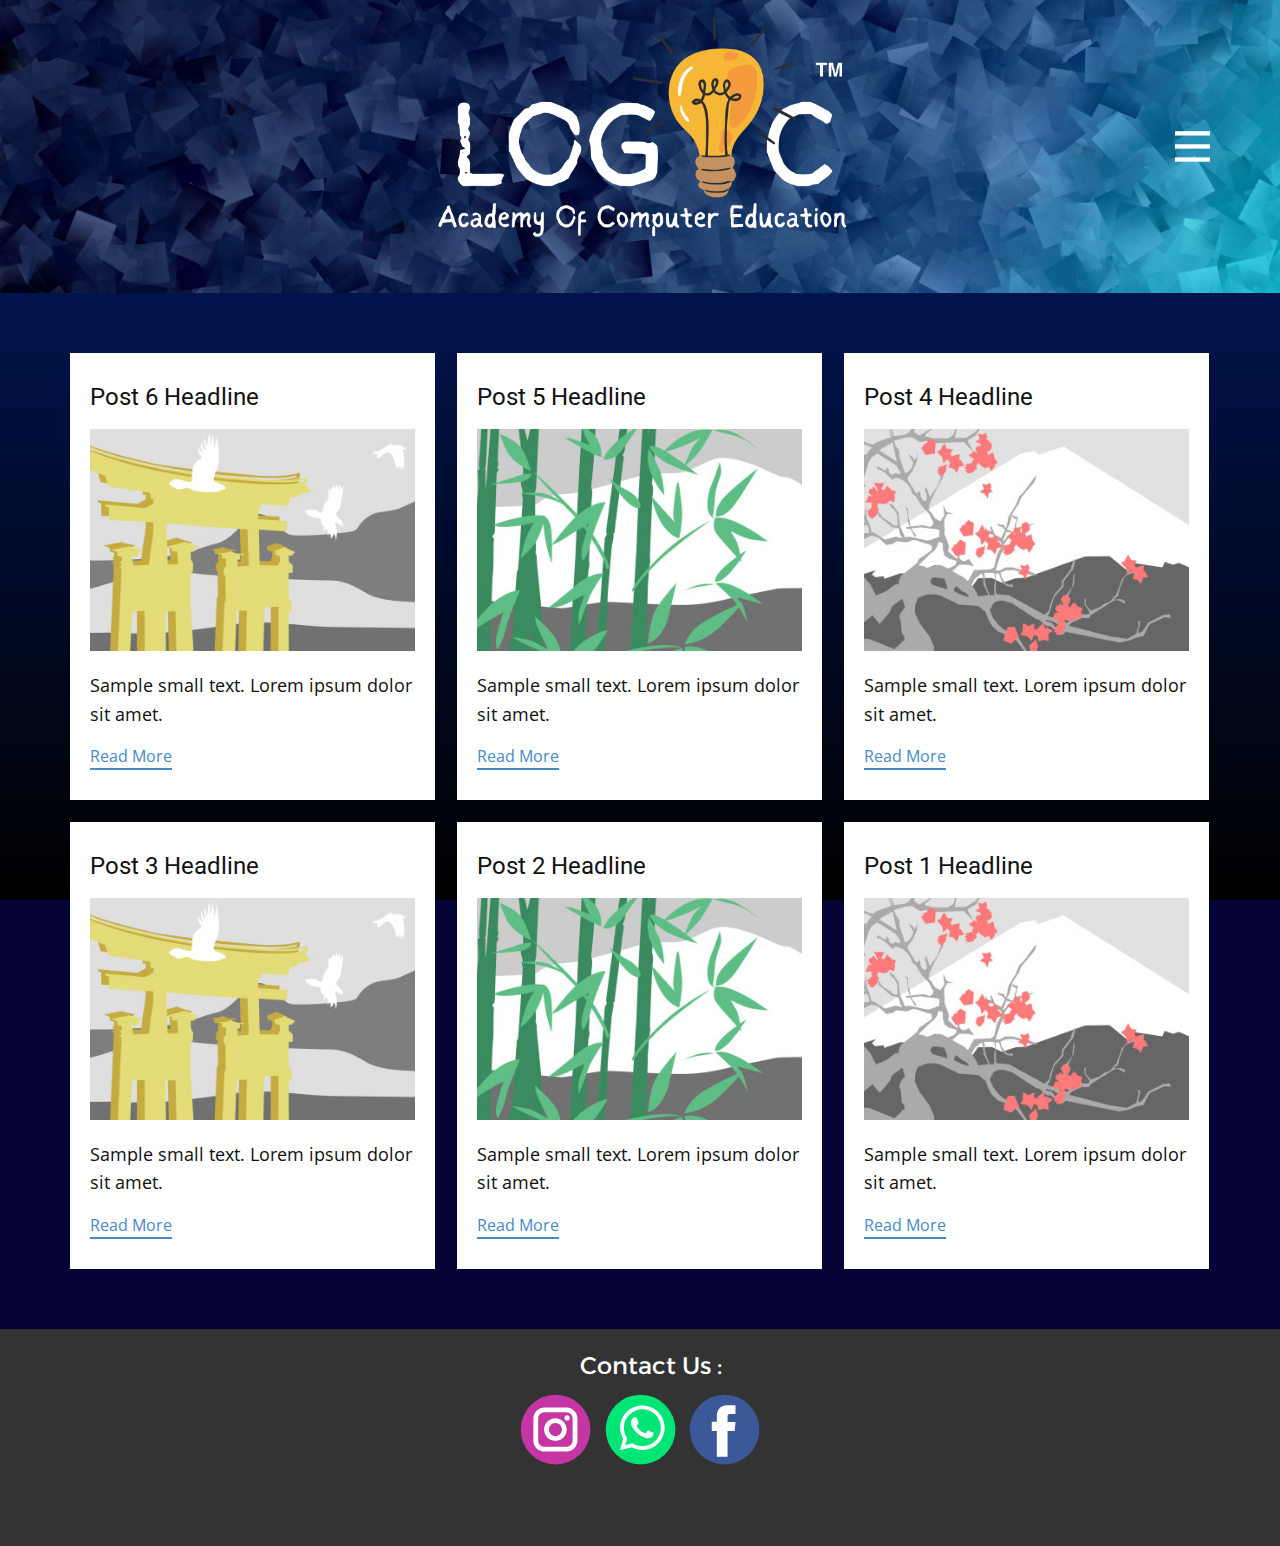
<file: blog/blog.html>
<!DOCTYPE html>
<html style="font-size: 16px;" lang="en"><head>
    <meta name="viewport" content="width=device-width, initial-scale=1.0">
    <meta charset="utf-8">
    <meta name="keywords" content="">
    <meta name="description" content="">
    <title>Blog</title>
    <link rel="stylesheet" href="../nicepage.css" media="screen">
<link rel="stylesheet" href="../Blog-Template.css" media="screen">
    <script class="u-script" type="text/javascript" src="../jquery.js" defer=""></script>
    <script class="u-script" type="text/javascript" src="../nicepage.js" defer=""></script>
    <meta name="generator" content="Nicepage 7.12.8, nicepage.com">
    
    
    
    <link id="u-page-google-font" rel="stylesheet" href="https://fonts.googleapis.com/css2?display=swap&amp;family=Roboto:ital,wght@0,100;0,200;0,300;0,400;0,500;0,600;0,700;0,800;0,900;1,100;1,200;1,300;1,400;1,500;1,600;1,700;1,800;1,900&amp;family=Open+Sans:ital,wght@0,300;0,400;0,500;0,600;0,700;0,800;1,300;1,400;1,500;1,600;1,700;1,800&amp;family=Alexandria:wght@100;200;300;400;500;600;700;800;900">
    <script type="application/ld+json">{
		"@context": "http://schema.org",
		"@type": "Organization",
		"name": "",
		"logo": "images/CopyofCopyofCopyofBesideAshabariApartmentRamkrishnaRdWard14_20250418_120945_0000.png",
		"sameAs": [
				"https://www.instagram.com/logic.slg/",
				"https://wa.me/8617042450",
				"https://www.facebook.com/people/Logic-Academy-of-Computer-Education/61571100346872/"
		]
}</script>
    <meta name="theme-color" content="#478ac9">
  <meta data-intl-tel-input-cdn-path="intlTelInput/"></head>
  <body data-path-to-root="../" data-include-products="false" class="u-body u-xl-mode" data-lang="en"><header class="u-clearfix u-header u-image u-shading u-header" id="header"><div class="u-clearfix u-sheet u-sheet-1">
        <a href="#" class="u-align-center u-image u-logo u-image-1" data-image-width="2000" data-image-height="2000">
          <img src="../images/CopyofCopyofCopyofBesideAshabariApartmentRamkrishnaRdWard14_20250418_120945_0000.png" class="u-logo-image u-logo-image-1">
        </a>
        <nav class="u-menu u-menu-hamburger u-offcanvas u-menu-1" role="navigation" data-responsive-from="XL">
          <div class="menu-collapse" style="font-size: 1rem; letter-spacing: 0px;">
            <a class="u-button-style u-custom-left-right-menu-spacing u-custom-padding-bottom u-custom-top-bottom-menu-spacing u-hamburger-link u-nav-link u-text-active-palette-1-base u-text-hover-palette-2-base u-hamburger-link-1" href="#" tabindex="-1" aria-label="Open menu" aria-controls="dc7d">
              <svg class="u-svg-link" viewBox="0 0 24 24"><use xlink:href="#menu-hamburger"></use></svg>
              <svg class="u-svg-content" version="1.1" id="menu-hamburger" viewBox="0 0 16 16" x="0px" y="0px" xmlns:xlink="http://www.w3.org/1999/xlink" xmlns="http://www.w3.org/2000/svg"><g><rect y="1" width="16" height="2"></rect><rect y="7" width="16" height="2"></rect><rect y="13" width="16" height="2"></rect>
</g></svg>
            </a>
          </div>
          <div class="u-custom-menu u-nav-container">
            <ul class="u-nav u-unstyled u-nav-1" role="menubar"><li role="none" class="u-nav-item"><a role="menuitem" class="u-button-style u-nav-link u-text-active-palette-1-base u-text-hover-palette-2-base" href="../Home.html" style="padding: 10px 20px;">Home</a>
</li><li role="none" class="u-nav-item"><a role="menuitem" class="u-button-style u-nav-link u-text-active-palette-1-base u-text-hover-palette-2-base" href="../About.html" style="padding: 10px 20px;">About</a>
</li><li role="none" class="u-nav-item"><a role="menuitem" class="u-button-style u-nav-link u-text-active-palette-1-base u-text-hover-palette-2-base" href="../Contact.html" style="padding: 10px 20px;">Contact</a>
</li><li role="none" class="u-nav-item"><a role="menuitem" class="u-button-style u-nav-link u-text-active-palette-1-base u-text-hover-palette-2-base" href="../" style="padding: 10px 6px 10px 20px;">Logic Academy Siliguri</a>
</li></ul>
          </div>
          <div class="u-custom-menu u-nav-container-collapse" id="dc7d" role="region" aria-label="Menu panel">
            <div class="u-black u-container-style u-inner-container-layout u-opacity u-opacity-95 u-sidenav">
              <div class="u-inner-container-layout u-sidenav-overflow">
                <div class="u-menu-close" tabindex="-1" aria-label="Close menu"></div>
                <ul class="u-align-center u-nav u-popupmenu-items u-unstyled u-nav-2" role="menubar"><li role="none" class="u-nav-item"><a role="menuitem" class="u-button-style u-nav-link" href="../Home.html">Home</a>
</li><li role="none" class="u-nav-item"><a role="menuitem" class="u-button-style u-nav-link" href="../About.html">About</a>
</li><li role="none" class="u-nav-item"><a role="menuitem" class="u-button-style u-nav-link" href="../Contact.html">Contact</a>
</li><li role="none" class="u-nav-item"><a role="menuitem" class="u-button-style u-nav-link" href="../">Logic Academy Siliguri</a>
</li></ul>
              </div>
            </div>
            <div class="u-black u-menu-overlay u-opacity u-opacity-70"></div>
          </div>
          <style class="menu-style">@media (max-width: 1139px) {
                    [data-responsive-from="LG"] .u-nav-container {
                        display: none;
                    }
                    [data-responsive-from="LG"] .menu-collapse {
                        display: block;
                    }
                }</style>
        </nav>
      </div></header>
    <section class="u-clearfix u-section-1" id="block-1">
      <div class="u-clearfix u-sheet u-valign-middle u-sheet-1"><!--blog--><!--blog_options_json--><!--{"type":"Recent","source":"","tags":"","count":""}--><!--/blog_options_json-->
        <div class="u-blog u-expanded-width u-repeater u-repeater-1" data-blog-id="blog-1"><!--blog_post-->
          <div class="u-blog-post u-container-style u-repeater-item u-white u-repeater-item-1">
            <div class="u-container-layout u-similar-container u-valign-top u-container-layout-1"><!--blog_post_header-->
              <h4 class="u-blog-control u-text u-text-1">
                <a class="u-post-header-link" href="../blog/post-5.html">Post 6 Headline</a>
              </h4><!--/blog_post_header--><!--blog_post_image-->
              <img alt="" class="u-blog-control u-expanded-width u-image u-image-default u-image-1" src="../images/8ad73f3c.jpeg" data-href="../blog/post-5.html"><!--/blog_post_image--><!--blog_post_content-->
              <div class="u-blog-control u-post-content u-text u-text-2 fr-view">Sample small text. Lorem ipsum dolor sit amet.</div><!--/blog_post_content--><!--blog_post_readmore-->
              <a href="../blog/post-5.html" class="u-blog-control u-border-2 u-border-palette-1-base u-btn u-btn-rectangle u-button-style u-none u-btn-1"><!--blog_post_readmore_content--><!--options_json--><!--{"content":"","defaultValue":"Read More"}--><!--/options_json-->Read More<!--/blog_post_readmore_content--></a><!--/blog_post_readmore-->
            </div>
          </div><div class="u-blog-post u-container-style u-repeater-item u-video-cover u-white">
            <div class="u-container-layout u-similar-container u-valign-top u-container-layout-2"><!--blog_post_header-->
              <h4 class="u-blog-control u-text u-text-3">
                <a class="u-post-header-link" href="../blog/post-4.html">Post 5 Headline</a>
              </h4><!--/blog_post_header--><!--blog_post_image-->
              <img alt="" class="u-blog-control u-expanded-width u-image u-image-default u-image-2" src="../images/68f64b9d.jpeg" data-href="../blog/post-4.html"><!--/blog_post_image--><!--blog_post_content-->
              <div class="u-blog-control u-post-content u-text u-text-4 fr-view">Sample small text. Lorem ipsum dolor sit amet.</div><!--/blog_post_content--><!--blog_post_readmore-->
              <a href="../blog/post-4.html" class="u-blog-control u-border-2 u-border-palette-1-base u-btn u-btn-rectangle u-button-style u-none u-btn-2"><!--blog_post_readmore_content--><!--options_json--><!--{"content":"","defaultValue":"Read More"}--><!--/options_json-->Read More<!--/blog_post_readmore_content--></a><!--/blog_post_readmore-->
            </div>
          </div><div class="u-blog-post u-container-style u-repeater-item u-video-cover u-white">
            <div class="u-container-layout u-similar-container u-valign-top u-container-layout-3"><!--blog_post_header-->
              <h4 class="u-blog-control u-text u-text-5">
                <a class="u-post-header-link" href="../blog/post-3.html">Post 4 Headline</a>
              </h4><!--/blog_post_header--><!--blog_post_image-->
              <img alt="" class="u-blog-control u-expanded-width u-image u-image-default u-image-3" src="../images/0fd3416c.jpeg" data-href="../blog/post-3.html"><!--/blog_post_image--><!--blog_post_content-->
              <div class="u-blog-control u-post-content u-text u-text-6 fr-view">Sample small text. Lorem ipsum dolor sit amet.</div><!--/blog_post_content--><!--blog_post_readmore-->
              <a href="../blog/post-3.html" class="u-blog-control u-border-2 u-border-palette-1-base u-btn u-btn-rectangle u-button-style u-none u-btn-3"><!--blog_post_readmore_content--><!--options_json--><!--{"content":"","defaultValue":"Read More"}--><!--/options_json-->Read More<!--/blog_post_readmore_content--></a><!--/blog_post_readmore-->
            </div>
          </div><div class="u-blog-post u-container-style u-repeater-item u-white u-repeater-item-1">
            <div class="u-container-layout u-similar-container u-valign-top u-container-layout-1"><!--blog_post_header-->
              <h4 class="u-blog-control u-text u-text-1">
                <a class="u-post-header-link" href="../blog/post-2.html">Post 3 Headline</a>
              </h4><!--/blog_post_header--><!--blog_post_image-->
              <img alt="" class="u-blog-control u-expanded-width u-image u-image-default u-image-1" src="../images/8ad73f3c.jpeg" data-href="../blog/post-2.html"><!--/blog_post_image--><!--blog_post_content-->
              <div class="u-blog-control u-post-content u-text u-text-2 fr-view">Sample small text. Lorem ipsum dolor sit amet.</div><!--/blog_post_content--><!--blog_post_readmore-->
              <a href="../blog/post-2.html" class="u-blog-control u-border-2 u-border-palette-1-base u-btn u-btn-rectangle u-button-style u-none u-btn-1"><!--blog_post_readmore_content--><!--options_json--><!--{"content":"","defaultValue":"Read More"}--><!--/options_json-->Read More<!--/blog_post_readmore_content--></a><!--/blog_post_readmore-->
            </div>
          </div><div class="u-blog-post u-container-style u-repeater-item u-video-cover u-white">
            <div class="u-container-layout u-similar-container u-valign-top u-container-layout-2"><!--blog_post_header-->
              <h4 class="u-blog-control u-text u-text-3">
                <a class="u-post-header-link" href="../blog/post-1.html">Post 2 Headline</a>
              </h4><!--/blog_post_header--><!--blog_post_image-->
              <img alt="" class="u-blog-control u-expanded-width u-image u-image-default u-image-2" src="../images/68f64b9d.jpeg" data-href="../blog/post-1.html"><!--/blog_post_image--><!--blog_post_content-->
              <div class="u-blog-control u-post-content u-text u-text-4 fr-view">Sample small text. Lorem ipsum dolor sit amet.</div><!--/blog_post_content--><!--blog_post_readmore-->
              <a href="../blog/post-1.html" class="u-blog-control u-border-2 u-border-palette-1-base u-btn u-btn-rectangle u-button-style u-none u-btn-2"><!--blog_post_readmore_content--><!--options_json--><!--{"content":"","defaultValue":"Read More"}--><!--/options_json-->Read More<!--/blog_post_readmore_content--></a><!--/blog_post_readmore-->
            </div>
          </div><div class="u-blog-post u-container-style u-repeater-item u-video-cover u-white">
            <div class="u-container-layout u-similar-container u-valign-top u-container-layout-3"><!--blog_post_header-->
              <h4 class="u-blog-control u-text u-text-5">
                <a class="u-post-header-link" href="../blog/post.html">Post 1 Headline</a>
              </h4><!--/blog_post_header--><!--blog_post_image-->
              <img alt="" class="u-blog-control u-expanded-width u-image u-image-default u-image-3" src="../images/0fd3416c.jpeg" data-href="../blog/post.html"><!--/blog_post_image--><!--blog_post_content-->
              <div class="u-blog-control u-post-content u-text u-text-6 fr-view">Sample small text. Lorem ipsum dolor sit amet.</div><!--/blog_post_content--><!--blog_post_readmore-->
              <a href="../blog/post.html" class="u-blog-control u-border-2 u-border-palette-1-base u-btn u-btn-rectangle u-button-style u-none u-btn-3"><!--blog_post_readmore_content--><!--options_json--><!--{"content":"","defaultValue":"Read More"}--><!--/options_json-->Read More<!--/blog_post_readmore_content--></a><!--/blog_post_readmore-->
            </div>
          </div><!--/blog_post--><!--blog_post-->
          <!--/blog_post--><!--blog_post-->
          <!--/blog_post-->
        </div><!--/blog-->
      </div>
    </section>
    
    
    
    <footer class="u-align-center u-clearfix u-footer u-grey-80 u-footer" id="footer"><div class="u-clearfix u-sheet u-valign-middle-lg u-valign-middle-md u-valign-middle-sm u-sheet-1">
        <p class="u-align-center-xs u-custom-font u-small-text u-text u-text-variant u-text-1">Contact Us :</p>
        <div class="u-align-center-xs u-social-icons u-social-icons-1">
          <a class="u-social-url" title="instagram" target="_blank" href="https://www.instagram.com/logic.slg/"><span class="u-icon u-social-icon u-social-instagram u-icon-1"><svg class="u-svg-link" preserveAspectRatio="xMidYMin slice" viewBox="0 0 112 112" style=""><use xlink:href="#svg-83ab"></use></svg><svg class="u-svg-content" viewBox="0 0 112 112" x="0" y="0" id="svg-83ab"><circle fill="currentColor" cx="56.1" cy="56.1" r="55"></circle><path fill="#FFFFFF" d="M55.9,38.2c-9.9,0-17.9,8-17.9,17.9C38,66,46,74,55.9,74c9.9,0,17.9-8,17.9-17.9C73.8,46.2,65.8,38.2,55.9,38.2
z M55.9,66.4c-5.7,0-10.3-4.6-10.3-10.3c-0.1-5.7,4.6-10.3,10.3-10.3c5.7,0,10.3,4.6,10.3,10.3C66.2,61.8,61.6,66.4,55.9,66.4z"></path><path fill="#FFFFFF" d="M74.3,33.5c-2.3,0-4.2,1.9-4.2,4.2s1.9,4.2,4.2,4.2s4.2-1.9,4.2-4.2S76.6,33.5,74.3,33.5z"></path><path fill="#FFFFFF" d="M73.1,21.3H38.6c-9.7,0-17.5,7.9-17.5,17.5v34.5c0,9.7,7.9,17.6,17.5,17.6h34.5c9.7,0,17.5-7.9,17.5-17.5V38.8
C90.6,29.1,82.7,21.3,73.1,21.3z M83,73.3c0,5.5-4.5,9.9-9.9,9.9H38.6c-5.5,0-9.9-4.5-9.9-9.9V38.8c0-5.5,4.5-9.9,9.9-9.9h34.5
c5.5,0,9.9,4.5,9.9,9.9V73.3z"></path></svg></span>
          </a>
          <a class="u-social-url" target="_blank" data-type="Whatsapp" title="Whatsapp" href="https://wa.me/8617042450"><span class="u-icon u-social-icon u-social-whatsapp u-icon-2"><svg class="u-svg-link" preserveAspectRatio="xMidYMin slice" viewBox="0 0 112 112" style=""><use xlink:href="#svg-9dba"></use></svg><svg class="u-svg-content" viewBox="0 0 112 112" x="0" y="0" id="svg-9dba"><circle fill="currentColor" cx="56.1" cy="56.1" r="55"></circle><path fill="#FFFFFF" d="M83.8,28.3C77.2,21.7,68.4,18,59,18c-19.3,0-35.1,15.7-35.1,35.1c0,6.2,1.6,12.2,4.7,17.5l-5,18.2L42.2,84
	c5.1,2.8,10.9,4.3,16.8,4.3h0l0,0c19.3,0,35.1-15.7,35.1-35.1C94.1,43.8,90.5,35,83.8,28.3 M59,82.3L59,82.3
	c-5.2,0-10.4-1.4-14.9-4.1l-1.1-0.6l-11,2.9L35,69.8l-0.7-1.1c-2.9-4.6-4.5-10-4.5-15.5C29.8,37,42.9,24,59,24
	c7.8,0,15.1,3,20.6,8.6c5.5,5.5,8.5,12.8,8.5,20.6C88.2,69.2,75.1,82.3,59,82.3 M75,60.5c-0.9-0.4-5.2-2.6-6-2.9
	c-0.8-0.3-1.4-0.4-2,0.4s-2.3,2.9-2.8,3.4c-0.5,0.6-1,0.7-1.9,0.2c-0.9-0.4-3.7-1.4-7.1-4.4c-2.6-2.3-4.4-5.2-4.9-6.1
	c-0.5-0.9-0.1-1.4,0.4-1.8c0.4-0.4,0.9-1,1.3-1.5c0.4-0.5,0.6-0.9,0.9-1.5c0.3-0.6,0.1-1.1-0.1-1.5c-0.2-0.4-2-4.8-2.7-6.5
	c-0.7-1.7-1.4-1.5-2-1.5c-0.5,0-1.1,0-1.7,0c-0.6,0-1.5,0.2-2.3,1.1c-0.8,0.9-3.1,3-3.1,7.3c0,4.3,3.1,8.5,3.6,9.1
	c0.4,0.6,6.2,9.4,15,13.2c2.1,0.9,3.7,1.4,5,1.8c2.1,0.7,4,0.6,5.5,0.3c1.7-0.3,5.2-2.1,5.9-4.2c0.7-2,0.7-3.8,0.5-4.2
	C76.5,61.1,75.9,60.9,75,60.5"></path></svg></span>
          </a>
          <a class="u-social-url" title="facebook" target="_blank" href="https://www.facebook.com/people/Logic-Academy-of-Computer-Education/61571100346872/"><span class="u-icon u-social-facebook u-social-icon u-icon-3"><svg class="u-svg-link" preserveAspectRatio="xMidYMin slice" viewBox="0 0 112 112" style=""><use xlink:href="#svg-e8ce"></use></svg><svg class="u-svg-content" viewBox="0 0 112 112" x="0" y="0" id="svg-e8ce"><circle fill="currentColor" cx="56.1" cy="56.1" r="55"></circle><path fill="#FFFFFF" d="M73.5,31.6h-9.1c-1.4,0-3.6,0.8-3.6,3.9v8.5h12.6L72,58.3H60.8v40.8H43.9V58.3h-8V43.9h8v-9.2
c0-6.7,3.1-17,17-17h12.5v13.9H73.5z"></path></svg></span>
          </a>
        </div>
      </div></footer>
    <section class="u-backlink u-clearfix u-grey-80"></section>
  
</body></html>
</file>
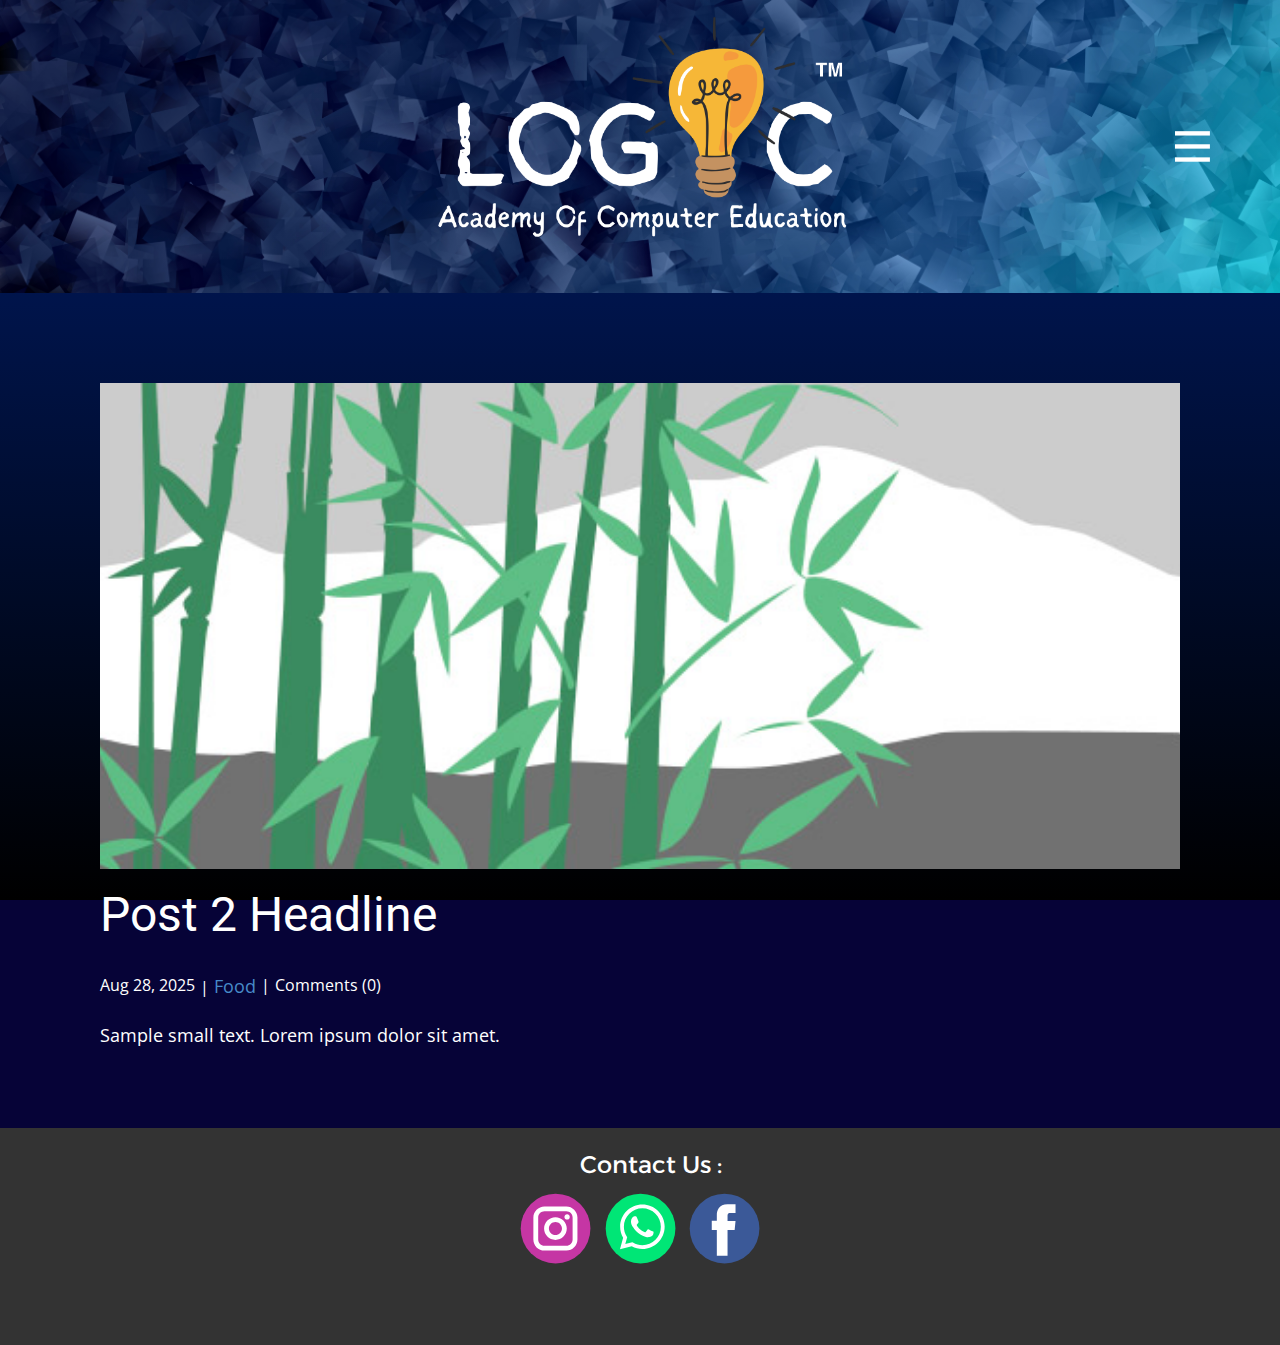
<file: blog/post-1.html>
<!DOCTYPE html>
<html style="font-size: 16px;" lang="en"><head>
    <meta name="viewport" content="width=device-width, initial-scale=1.0">
    <meta charset="utf-8">
    <meta name="keywords" content="Post 1 Headline">
    <meta name="description" content="">
    <title>Post 2 Headline</title>
    <link rel="stylesheet" href="../nicepage.css" media="screen">
<link rel="stylesheet" href="../Post-Template.css" media="screen">
    <script class="u-script" type="text/javascript" src="../jquery.js" defer=""></script>
    <script class="u-script" type="text/javascript" src="../nicepage.js" defer=""></script>
    <meta name="generator" content="Nicepage 7.12.8, nicepage.com">
    
    
    
    <link id="u-page-google-font" rel="stylesheet" href="https://fonts.googleapis.com/css2?display=swap&amp;family=Roboto:ital,wght@0,100;0,200;0,300;0,400;0,500;0,600;0,700;0,800;0,900;1,100;1,200;1,300;1,400;1,500;1,600;1,700;1,800;1,900&amp;family=Open+Sans:ital,wght@0,300;0,400;0,500;0,600;0,700;0,800;1,300;1,400;1,500;1,600;1,700;1,800&amp;family=Alexandria:wght@100;200;300;400;500;600;700;800;900">
    <script type="application/ld+json">{
		"@context": "http://schema.org",
		"@type": "Organization",
		"name": "",
		"logo": "images/CopyofCopyofCopyofBesideAshabariApartmentRamkrishnaRdWard14_20250418_120945_0000.png",
		"sameAs": [
				"https://www.instagram.com/logic.slg/",
				"https://wa.me/8617042450",
				"https://www.facebook.com/people/Logic-Academy-of-Computer-Education/61571100346872/"
		]
}</script>
    <meta name="theme-color" content="#478ac9">
  <meta data-intl-tel-input-cdn-path="intlTelInput/"></head>
  <body data-path-to-root="./" data-include-products="false" class="u-body u-xl-mode" data-lang="en"><header class="u-clearfix u-header u-image u-shading u-header" id="header"><div class="u-clearfix u-sheet u-sheet-1">
        <a href="#" class="u-align-center u-image u-logo u-image-1" data-image-width="2000" data-image-height="2000">
          <img src="../images/CopyofCopyofCopyofBesideAshabariApartmentRamkrishnaRdWard14_20250418_120945_0000.png" class="u-logo-image u-logo-image-1">
        </a>
        <nav class="u-menu u-menu-hamburger u-offcanvas u-menu-1" role="navigation" data-responsive-from="XL">
          <div class="menu-collapse" style="font-size: 1rem; letter-spacing: 0px;">
            <a class="u-button-style u-custom-left-right-menu-spacing u-custom-padding-bottom u-custom-top-bottom-menu-spacing u-hamburger-link u-nav-link u-text-active-palette-1-base u-text-hover-palette-2-base u-hamburger-link-1" href="#" tabindex="-1" aria-label="Open menu" aria-controls="dc7d">
              <svg class="u-svg-link" viewBox="0 0 24 24"><use xlink:href="#menu-hamburger"></use></svg>
              <svg class="u-svg-content" version="1.1" id="menu-hamburger" viewBox="0 0 16 16" x="0px" y="0px" xmlns:xlink="http://www.w3.org/1999/xlink" xmlns="http://www.w3.org/2000/svg"><g><rect y="1" width="16" height="2"></rect><rect y="7" width="16" height="2"></rect><rect y="13" width="16" height="2"></rect>
</g></svg>
            </a>
          </div>
          <div class="u-custom-menu u-nav-container">
            <ul class="u-nav u-unstyled u-nav-1" role="menubar"><li role="none" class="u-nav-item"><a role="menuitem" class="u-button-style u-nav-link u-text-active-palette-1-base u-text-hover-palette-2-base" href="../Home.html" style="padding: 10px 20px;">Home</a>
</li><li role="none" class="u-nav-item"><a role="menuitem" class="u-button-style u-nav-link u-text-active-palette-1-base u-text-hover-palette-2-base" href="../About.html" style="padding: 10px 20px;">About</a>
</li><li role="none" class="u-nav-item"><a role="menuitem" class="u-button-style u-nav-link u-text-active-palette-1-base u-text-hover-palette-2-base" href="../Contact.html" style="padding: 10px 20px;">Contact</a>
</li><li role="none" class="u-nav-item"><a role="menuitem" class="u-button-style u-nav-link u-text-active-palette-1-base u-text-hover-palette-2-base" href="../" style="padding: 10px 6px 10px 20px;">Logic Academy Siliguri</a>
</li></ul>
          </div>
          <div class="u-custom-menu u-nav-container-collapse" id="dc7d" role="region" aria-label="Menu panel">
            <div class="u-black u-container-style u-inner-container-layout u-opacity u-opacity-95 u-sidenav">
              <div class="u-inner-container-layout u-sidenav-overflow">
                <div class="u-menu-close" tabindex="-1" aria-label="Close menu"></div>
                <ul class="u-align-center u-nav u-popupmenu-items u-unstyled u-nav-2" role="menubar"><li role="none" class="u-nav-item"><a role="menuitem" class="u-button-style u-nav-link" href="../Home.html">Home</a>
</li><li role="none" class="u-nav-item"><a role="menuitem" class="u-button-style u-nav-link" href="../About.html">About</a>
</li><li role="none" class="u-nav-item"><a role="menuitem" class="u-button-style u-nav-link" href="../Contact.html">Contact</a>
</li><li role="none" class="u-nav-item"><a role="menuitem" class="u-button-style u-nav-link" href="../">Logic Academy Siliguri</a>
</li></ul>
              </div>
            </div>
            <div class="u-black u-menu-overlay u-opacity u-opacity-70"></div>
          </div>
          <style class="menu-style">@media (max-width: 1139px) {
                    [data-responsive-from="LG"] .u-nav-container {
                        display: none;
                    }
                    [data-responsive-from="LG"] .menu-collapse {
                        display: block;
                    }
                }</style>
        </nav>
      </div></header>
    <section class="u-align-center u-clearfix u-section-1" id="block-1">
      <div class="u-clearfix u-sheet u-valign-middle-md u-valign-middle-sm u-valign-middle-xs u-sheet-1"><!--post_details--><!--post_details_options_json--><!--{"source":""}--><!--/post_details_options_json--><!--blog_post-->
        <div class="u-container-style u-expanded-width u-post-details u-post-details-1">
          <div class="u-container-layout u-valign-middle u-container-layout-1"><!--blog_post_image-->
            <img alt="" class="u-blog-control u-expanded-width u-image u-image-default u-image-1" src="../images/68f64b9d.jpeg"><!--/blog_post_image--><!--blog_post_header-->
            <h2 class="u-blog-control u-text u-text-1">Post 2 Headline</h2><!--/blog_post_header--><!--blog_post_metadata-->
            <div class="u-blog-control u-metadata u-metadata-1"><!--blog_post_metadata_date--><span class="u-meta-date u-meta-icon">Aug 28, 2025</span><!--/blog_post_metadata_date--><!--blog_post_metadata_category--><span class="u-meta-category u-meta-icon"><a href="/blog/blog.html#/blog-1///1">Food</a></span><!--/blog_post_metadata_category--><!--blog_post_metadata_comments--><span class="u-meta-comments u-meta-icon"><!--blog_post_metadata_comments_content-->Comments (0)<!--/blog_post_metadata_comments_content--></span><!--/blog_post_metadata_comments-->
            </div><!--/blog_post_metadata--><!--blog_post_content-->
            <div class="u-align-justify u-blog-control u-post-content u-text u-text-2 fr-view">
  <p>Sample small text. Lorem ipsum dolor sit amet.</p>
  </div><!--/blog_post_content-->
          </div>
        </div><!--/blog_post--><!--/post_details-->
      </div>
    </section>
    
    
    
    <footer class="u-align-center u-clearfix u-footer u-grey-80 u-footer" id="footer"><div class="u-clearfix u-sheet u-valign-middle-lg u-valign-middle-md u-valign-middle-sm u-sheet-1">
        <p class="u-align-center-xs u-custom-font u-small-text u-text u-text-variant u-text-1">Contact Us :</p>
        <div class="u-align-center-xs u-social-icons u-social-icons-1">
          <a class="u-social-url" title="instagram" target="_blank" href="https://www.instagram.com/logic.slg/"><span class="u-icon u-social-icon u-social-instagram u-icon-1"><svg class="u-svg-link" preserveAspectRatio="xMidYMin slice" viewBox="0 0 112 112" style=""><use xlink:href="#svg-83ab"></use></svg><svg class="u-svg-content" viewBox="0 0 112 112" x="0" y="0" id="svg-83ab"><circle fill="currentColor" cx="56.1" cy="56.1" r="55"></circle><path fill="#FFFFFF" d="M55.9,38.2c-9.9,0-17.9,8-17.9,17.9C38,66,46,74,55.9,74c9.9,0,17.9-8,17.9-17.9C73.8,46.2,65.8,38.2,55.9,38.2
z M55.9,66.4c-5.7,0-10.3-4.6-10.3-10.3c-0.1-5.7,4.6-10.3,10.3-10.3c5.7,0,10.3,4.6,10.3,10.3C66.2,61.8,61.6,66.4,55.9,66.4z"></path><path fill="#FFFFFF" d="M74.3,33.5c-2.3,0-4.2,1.9-4.2,4.2s1.9,4.2,4.2,4.2s4.2-1.9,4.2-4.2S76.6,33.5,74.3,33.5z"></path><path fill="#FFFFFF" d="M73.1,21.3H38.6c-9.7,0-17.5,7.9-17.5,17.5v34.5c0,9.7,7.9,17.6,17.5,17.6h34.5c9.7,0,17.5-7.9,17.5-17.5V38.8
C90.6,29.1,82.7,21.3,73.1,21.3z M83,73.3c0,5.5-4.5,9.9-9.9,9.9H38.6c-5.5,0-9.9-4.5-9.9-9.9V38.8c0-5.5,4.5-9.9,9.9-9.9h34.5
c5.5,0,9.9,4.5,9.9,9.9V73.3z"></path></svg></span>
          </a>
          <a class="u-social-url" target="_blank" data-type="Whatsapp" title="Whatsapp" href="https://wa.me/8617042450"><span class="u-icon u-social-icon u-social-whatsapp u-icon-2"><svg class="u-svg-link" preserveAspectRatio="xMidYMin slice" viewBox="0 0 112 112" style=""><use xlink:href="#svg-9dba"></use></svg><svg class="u-svg-content" viewBox="0 0 112 112" x="0" y="0" id="svg-9dba"><circle fill="currentColor" cx="56.1" cy="56.1" r="55"></circle><path fill="#FFFFFF" d="M83.8,28.3C77.2,21.7,68.4,18,59,18c-19.3,0-35.1,15.7-35.1,35.1c0,6.2,1.6,12.2,4.7,17.5l-5,18.2L42.2,84
	c5.1,2.8,10.9,4.3,16.8,4.3h0l0,0c19.3,0,35.1-15.7,35.1-35.1C94.1,43.8,90.5,35,83.8,28.3 M59,82.3L59,82.3
	c-5.2,0-10.4-1.4-14.9-4.1l-1.1-0.6l-11,2.9L35,69.8l-0.7-1.1c-2.9-4.6-4.5-10-4.5-15.5C29.8,37,42.9,24,59,24
	c7.8,0,15.1,3,20.6,8.6c5.5,5.5,8.5,12.8,8.5,20.6C88.2,69.2,75.1,82.3,59,82.3 M75,60.5c-0.9-0.4-5.2-2.6-6-2.9
	c-0.8-0.3-1.4-0.4-2,0.4s-2.3,2.9-2.8,3.4c-0.5,0.6-1,0.7-1.9,0.2c-0.9-0.4-3.7-1.4-7.1-4.4c-2.6-2.3-4.4-5.2-4.9-6.1
	c-0.5-0.9-0.1-1.4,0.4-1.8c0.4-0.4,0.9-1,1.3-1.5c0.4-0.5,0.6-0.9,0.9-1.5c0.3-0.6,0.1-1.1-0.1-1.5c-0.2-0.4-2-4.8-2.7-6.5
	c-0.7-1.7-1.4-1.5-2-1.5c-0.5,0-1.1,0-1.7,0c-0.6,0-1.5,0.2-2.3,1.1c-0.8,0.9-3.1,3-3.1,7.3c0,4.3,3.1,8.5,3.6,9.1
	c0.4,0.6,6.2,9.4,15,13.2c2.1,0.9,3.7,1.4,5,1.8c2.1,0.7,4,0.6,5.5,0.3c1.7-0.3,5.2-2.1,5.9-4.2c0.7-2,0.7-3.8,0.5-4.2
	C76.5,61.1,75.9,60.9,75,60.5"></path></svg></span>
          </a>
          <a class="u-social-url" title="facebook" target="_blank" href="https://www.facebook.com/people/Logic-Academy-of-Computer-Education/61571100346872/"><span class="u-icon u-social-facebook u-social-icon u-icon-3"><svg class="u-svg-link" preserveAspectRatio="xMidYMin slice" viewBox="0 0 112 112" style=""><use xlink:href="#svg-e8ce"></use></svg><svg class="u-svg-content" viewBox="0 0 112 112" x="0" y="0" id="svg-e8ce"><circle fill="currentColor" cx="56.1" cy="56.1" r="55"></circle><path fill="#FFFFFF" d="M73.5,31.6h-9.1c-1.4,0-3.6,0.8-3.6,3.9v8.5h12.6L72,58.3H60.8v40.8H43.9V58.3h-8V43.9h8v-9.2
c0-6.7,3.1-17,17-17h12.5v13.9H73.5z"></path></svg></span>
          </a>
        </div>
      </div></footer>
    <section class="u-backlink u-clearfix u-grey-80"></section>
  
</body></html>
</file>
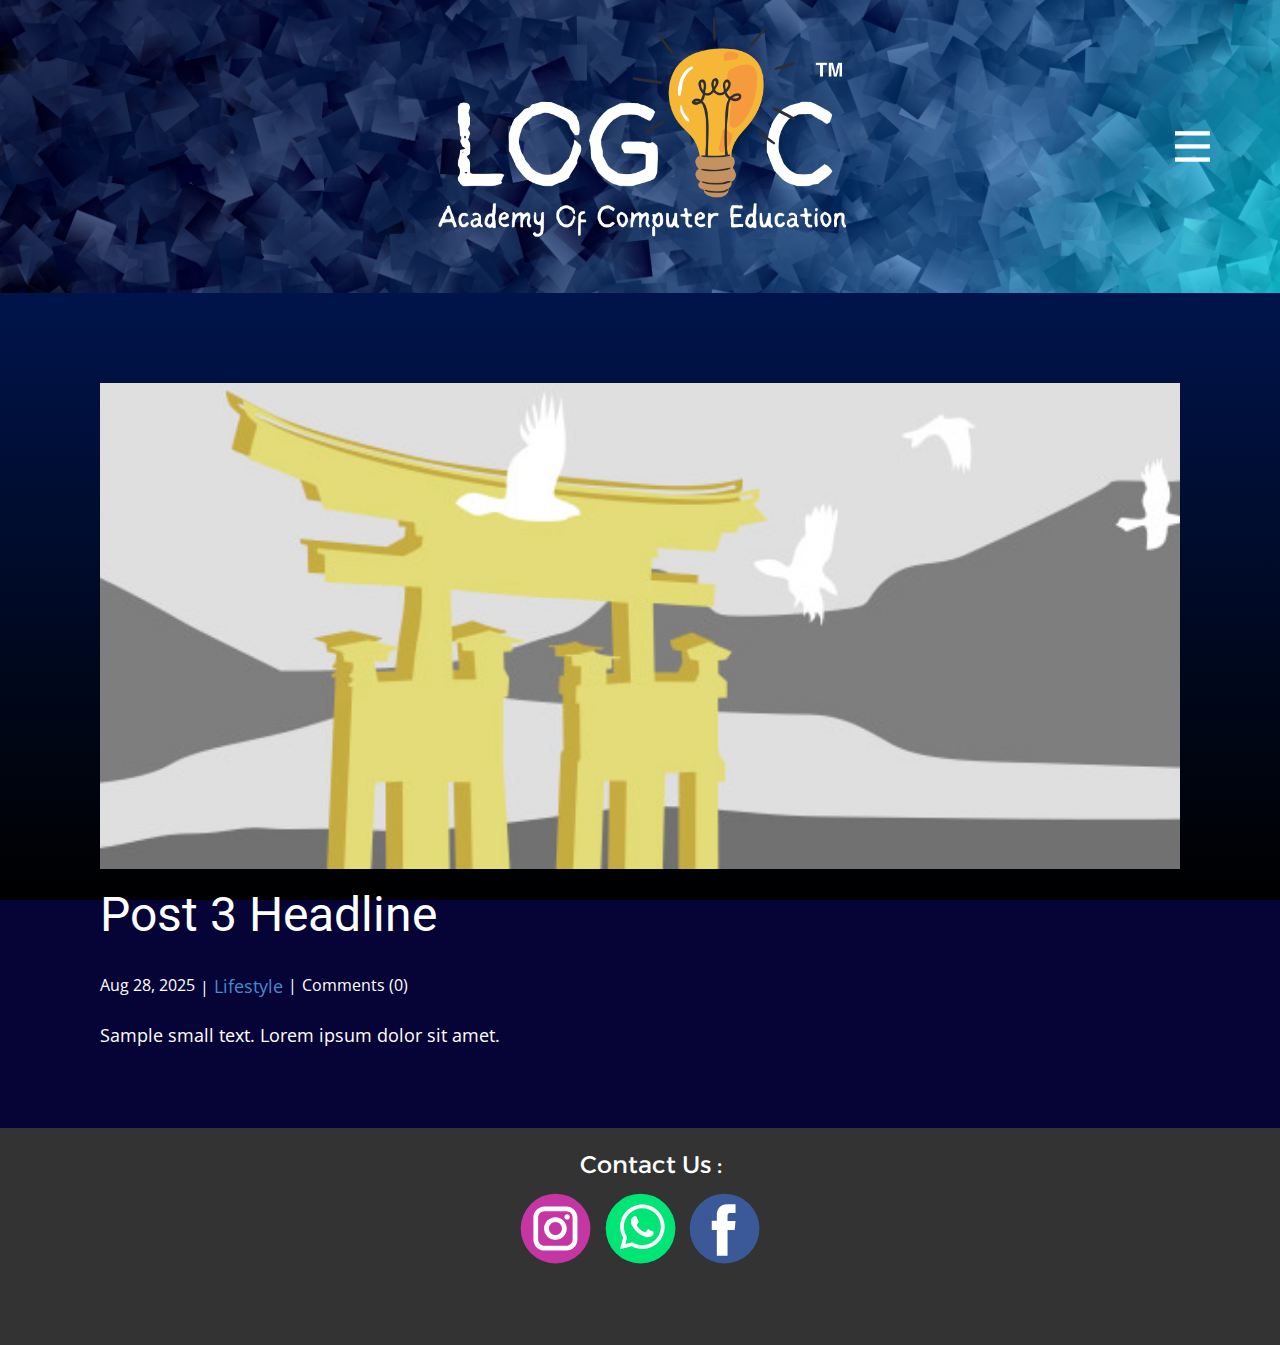
<file: blog/post-2.html>
<!DOCTYPE html>
<html style="font-size: 16px;" lang="en"><head>
    <meta name="viewport" content="width=device-width, initial-scale=1.0">
    <meta charset="utf-8">
    <meta name="keywords" content="Post 1 Headline">
    <meta name="description" content="">
    <title>Post 3 Headline</title>
    <link rel="stylesheet" href="../nicepage.css" media="screen">
<link rel="stylesheet" href="../Post-Template.css" media="screen">
    <script class="u-script" type="text/javascript" src="../jquery.js" defer=""></script>
    <script class="u-script" type="text/javascript" src="../nicepage.js" defer=""></script>
    <meta name="generator" content="Nicepage 7.12.8, nicepage.com">
    
    
    
    <link id="u-page-google-font" rel="stylesheet" href="https://fonts.googleapis.com/css2?display=swap&amp;family=Roboto:ital,wght@0,100;0,200;0,300;0,400;0,500;0,600;0,700;0,800;0,900;1,100;1,200;1,300;1,400;1,500;1,600;1,700;1,800;1,900&amp;family=Open+Sans:ital,wght@0,300;0,400;0,500;0,600;0,700;0,800;1,300;1,400;1,500;1,600;1,700;1,800&amp;family=Alexandria:wght@100;200;300;400;500;600;700;800;900">
    <script type="application/ld+json">{
		"@context": "http://schema.org",
		"@type": "Organization",
		"name": "",
		"logo": "images/CopyofCopyofCopyofBesideAshabariApartmentRamkrishnaRdWard14_20250418_120945_0000.png",
		"sameAs": [
				"https://www.instagram.com/logic.slg/",
				"https://wa.me/8617042450",
				"https://www.facebook.com/people/Logic-Academy-of-Computer-Education/61571100346872/"
		]
}</script>
    <meta name="theme-color" content="#478ac9">
  <meta data-intl-tel-input-cdn-path="intlTelInput/"></head>
  <body data-path-to-root="./" data-include-products="false" class="u-body u-xl-mode" data-lang="en"><header class="u-clearfix u-header u-image u-shading u-header" id="header"><div class="u-clearfix u-sheet u-sheet-1">
        <a href="#" class="u-align-center u-image u-logo u-image-1" data-image-width="2000" data-image-height="2000">
          <img src="../images/CopyofCopyofCopyofBesideAshabariApartmentRamkrishnaRdWard14_20250418_120945_0000.png" class="u-logo-image u-logo-image-1">
        </a>
        <nav class="u-menu u-menu-hamburger u-offcanvas u-menu-1" role="navigation" data-responsive-from="XL">
          <div class="menu-collapse" style="font-size: 1rem; letter-spacing: 0px;">
            <a class="u-button-style u-custom-left-right-menu-spacing u-custom-padding-bottom u-custom-top-bottom-menu-spacing u-hamburger-link u-nav-link u-text-active-palette-1-base u-text-hover-palette-2-base u-hamburger-link-1" href="#" tabindex="-1" aria-label="Open menu" aria-controls="dc7d">
              <svg class="u-svg-link" viewBox="0 0 24 24"><use xlink:href="#menu-hamburger"></use></svg>
              <svg class="u-svg-content" version="1.1" id="menu-hamburger" viewBox="0 0 16 16" x="0px" y="0px" xmlns:xlink="http://www.w3.org/1999/xlink" xmlns="http://www.w3.org/2000/svg"><g><rect y="1" width="16" height="2"></rect><rect y="7" width="16" height="2"></rect><rect y="13" width="16" height="2"></rect>
</g></svg>
            </a>
          </div>
          <div class="u-custom-menu u-nav-container">
            <ul class="u-nav u-unstyled u-nav-1" role="menubar"><li role="none" class="u-nav-item"><a role="menuitem" class="u-button-style u-nav-link u-text-active-palette-1-base u-text-hover-palette-2-base" href="../Home.html" style="padding: 10px 20px;">Home</a>
</li><li role="none" class="u-nav-item"><a role="menuitem" class="u-button-style u-nav-link u-text-active-palette-1-base u-text-hover-palette-2-base" href="../About.html" style="padding: 10px 20px;">About</a>
</li><li role="none" class="u-nav-item"><a role="menuitem" class="u-button-style u-nav-link u-text-active-palette-1-base u-text-hover-palette-2-base" href="../Contact.html" style="padding: 10px 20px;">Contact</a>
</li><li role="none" class="u-nav-item"><a role="menuitem" class="u-button-style u-nav-link u-text-active-palette-1-base u-text-hover-palette-2-base" href="../" style="padding: 10px 6px 10px 20px;">Logic Academy Siliguri</a>
</li></ul>
          </div>
          <div class="u-custom-menu u-nav-container-collapse" id="dc7d" role="region" aria-label="Menu panel">
            <div class="u-black u-container-style u-inner-container-layout u-opacity u-opacity-95 u-sidenav">
              <div class="u-inner-container-layout u-sidenav-overflow">
                <div class="u-menu-close" tabindex="-1" aria-label="Close menu"></div>
                <ul class="u-align-center u-nav u-popupmenu-items u-unstyled u-nav-2" role="menubar"><li role="none" class="u-nav-item"><a role="menuitem" class="u-button-style u-nav-link" href="../Home.html">Home</a>
</li><li role="none" class="u-nav-item"><a role="menuitem" class="u-button-style u-nav-link" href="../About.html">About</a>
</li><li role="none" class="u-nav-item"><a role="menuitem" class="u-button-style u-nav-link" href="../Contact.html">Contact</a>
</li><li role="none" class="u-nav-item"><a role="menuitem" class="u-button-style u-nav-link" href="../">Logic Academy Siliguri</a>
</li></ul>
              </div>
            </div>
            <div class="u-black u-menu-overlay u-opacity u-opacity-70"></div>
          </div>
          <style class="menu-style">@media (max-width: 1139px) {
                    [data-responsive-from="LG"] .u-nav-container {
                        display: none;
                    }
                    [data-responsive-from="LG"] .menu-collapse {
                        display: block;
                    }
                }</style>
        </nav>
      </div></header>
    <section class="u-align-center u-clearfix u-section-1" id="block-1">
      <div class="u-clearfix u-sheet u-valign-middle-md u-valign-middle-sm u-valign-middle-xs u-sheet-1"><!--post_details--><!--post_details_options_json--><!--{"source":""}--><!--/post_details_options_json--><!--blog_post-->
        <div class="u-container-style u-expanded-width u-post-details u-post-details-1">
          <div class="u-container-layout u-valign-middle u-container-layout-1"><!--blog_post_image-->
            <img alt="" class="u-blog-control u-expanded-width u-image u-image-default u-image-1" src="../images/8ad73f3c.jpeg"><!--/blog_post_image--><!--blog_post_header-->
            <h2 class="u-blog-control u-text u-text-1">Post 3 Headline</h2><!--/blog_post_header--><!--blog_post_metadata-->
            <div class="u-blog-control u-metadata u-metadata-1"><!--blog_post_metadata_date--><span class="u-meta-date u-meta-icon">Aug 28, 2025</span><!--/blog_post_metadata_date--><!--blog_post_metadata_category--><span class="u-meta-category u-meta-icon"><a href="/blog/blog.html#/blog-1///3">Lifestyle</a></span><!--/blog_post_metadata_category--><!--blog_post_metadata_comments--><span class="u-meta-comments u-meta-icon"><!--blog_post_metadata_comments_content-->Comments (0)<!--/blog_post_metadata_comments_content--></span><!--/blog_post_metadata_comments-->
            </div><!--/blog_post_metadata--><!--blog_post_content-->
            <div class="u-align-justify u-blog-control u-post-content u-text u-text-2 fr-view">
  <p>Sample small text. Lorem ipsum dolor sit amet.</p>
  </div><!--/blog_post_content-->
          </div>
        </div><!--/blog_post--><!--/post_details-->
      </div>
    </section>
    
    
    
    <footer class="u-align-center u-clearfix u-footer u-grey-80 u-footer" id="footer"><div class="u-clearfix u-sheet u-valign-middle-lg u-valign-middle-md u-valign-middle-sm u-sheet-1">
        <p class="u-align-center-xs u-custom-font u-small-text u-text u-text-variant u-text-1">Contact Us :</p>
        <div class="u-align-center-xs u-social-icons u-social-icons-1">
          <a class="u-social-url" title="instagram" target="_blank" href="https://www.instagram.com/logic.slg/"><span class="u-icon u-social-icon u-social-instagram u-icon-1"><svg class="u-svg-link" preserveAspectRatio="xMidYMin slice" viewBox="0 0 112 112" style=""><use xlink:href="#svg-83ab"></use></svg><svg class="u-svg-content" viewBox="0 0 112 112" x="0" y="0" id="svg-83ab"><circle fill="currentColor" cx="56.1" cy="56.1" r="55"></circle><path fill="#FFFFFF" d="M55.9,38.2c-9.9,0-17.9,8-17.9,17.9C38,66,46,74,55.9,74c9.9,0,17.9-8,17.9-17.9C73.8,46.2,65.8,38.2,55.9,38.2
z M55.9,66.4c-5.7,0-10.3-4.6-10.3-10.3c-0.1-5.7,4.6-10.3,10.3-10.3c5.7,0,10.3,4.6,10.3,10.3C66.2,61.8,61.6,66.4,55.9,66.4z"></path><path fill="#FFFFFF" d="M74.3,33.5c-2.3,0-4.2,1.9-4.2,4.2s1.9,4.2,4.2,4.2s4.2-1.9,4.2-4.2S76.6,33.5,74.3,33.5z"></path><path fill="#FFFFFF" d="M73.1,21.3H38.6c-9.7,0-17.5,7.9-17.5,17.5v34.5c0,9.7,7.9,17.6,17.5,17.6h34.5c9.7,0,17.5-7.9,17.5-17.5V38.8
C90.6,29.1,82.7,21.3,73.1,21.3z M83,73.3c0,5.5-4.5,9.9-9.9,9.9H38.6c-5.5,0-9.9-4.5-9.9-9.9V38.8c0-5.5,4.5-9.9,9.9-9.9h34.5
c5.5,0,9.9,4.5,9.9,9.9V73.3z"></path></svg></span>
          </a>
          <a class="u-social-url" target="_blank" data-type="Whatsapp" title="Whatsapp" href="https://wa.me/8617042450"><span class="u-icon u-social-icon u-social-whatsapp u-icon-2"><svg class="u-svg-link" preserveAspectRatio="xMidYMin slice" viewBox="0 0 112 112" style=""><use xlink:href="#svg-9dba"></use></svg><svg class="u-svg-content" viewBox="0 0 112 112" x="0" y="0" id="svg-9dba"><circle fill="currentColor" cx="56.1" cy="56.1" r="55"></circle><path fill="#FFFFFF" d="M83.8,28.3C77.2,21.7,68.4,18,59,18c-19.3,0-35.1,15.7-35.1,35.1c0,6.2,1.6,12.2,4.7,17.5l-5,18.2L42.2,84
	c5.1,2.8,10.9,4.3,16.8,4.3h0l0,0c19.3,0,35.1-15.7,35.1-35.1C94.1,43.8,90.5,35,83.8,28.3 M59,82.3L59,82.3
	c-5.2,0-10.4-1.4-14.9-4.1l-1.1-0.6l-11,2.9L35,69.8l-0.7-1.1c-2.9-4.6-4.5-10-4.5-15.5C29.8,37,42.9,24,59,24
	c7.8,0,15.1,3,20.6,8.6c5.5,5.5,8.5,12.8,8.5,20.6C88.2,69.2,75.1,82.3,59,82.3 M75,60.5c-0.9-0.4-5.2-2.6-6-2.9
	c-0.8-0.3-1.4-0.4-2,0.4s-2.3,2.9-2.8,3.4c-0.5,0.6-1,0.7-1.9,0.2c-0.9-0.4-3.7-1.4-7.1-4.4c-2.6-2.3-4.4-5.2-4.9-6.1
	c-0.5-0.9-0.1-1.4,0.4-1.8c0.4-0.4,0.9-1,1.3-1.5c0.4-0.5,0.6-0.9,0.9-1.5c0.3-0.6,0.1-1.1-0.1-1.5c-0.2-0.4-2-4.8-2.7-6.5
	c-0.7-1.7-1.4-1.5-2-1.5c-0.5,0-1.1,0-1.7,0c-0.6,0-1.5,0.2-2.3,1.1c-0.8,0.9-3.1,3-3.1,7.3c0,4.3,3.1,8.5,3.6,9.1
	c0.4,0.6,6.2,9.4,15,13.2c2.1,0.9,3.7,1.4,5,1.8c2.1,0.7,4,0.6,5.5,0.3c1.7-0.3,5.2-2.1,5.9-4.2c0.7-2,0.7-3.8,0.5-4.2
	C76.5,61.1,75.9,60.9,75,60.5"></path></svg></span>
          </a>
          <a class="u-social-url" title="facebook" target="_blank" href="https://www.facebook.com/people/Logic-Academy-of-Computer-Education/61571100346872/"><span class="u-icon u-social-facebook u-social-icon u-icon-3"><svg class="u-svg-link" preserveAspectRatio="xMidYMin slice" viewBox="0 0 112 112" style=""><use xlink:href="#svg-e8ce"></use></svg><svg class="u-svg-content" viewBox="0 0 112 112" x="0" y="0" id="svg-e8ce"><circle fill="currentColor" cx="56.1" cy="56.1" r="55"></circle><path fill="#FFFFFF" d="M73.5,31.6h-9.1c-1.4,0-3.6,0.8-3.6,3.9v8.5h12.6L72,58.3H60.8v40.8H43.9V58.3h-8V43.9h8v-9.2
c0-6.7,3.1-17,17-17h12.5v13.9H73.5z"></path></svg></span>
          </a>
        </div>
      </div></footer>
    <section class="u-backlink u-clearfix u-grey-80"></section>
  
</body></html>
</file>
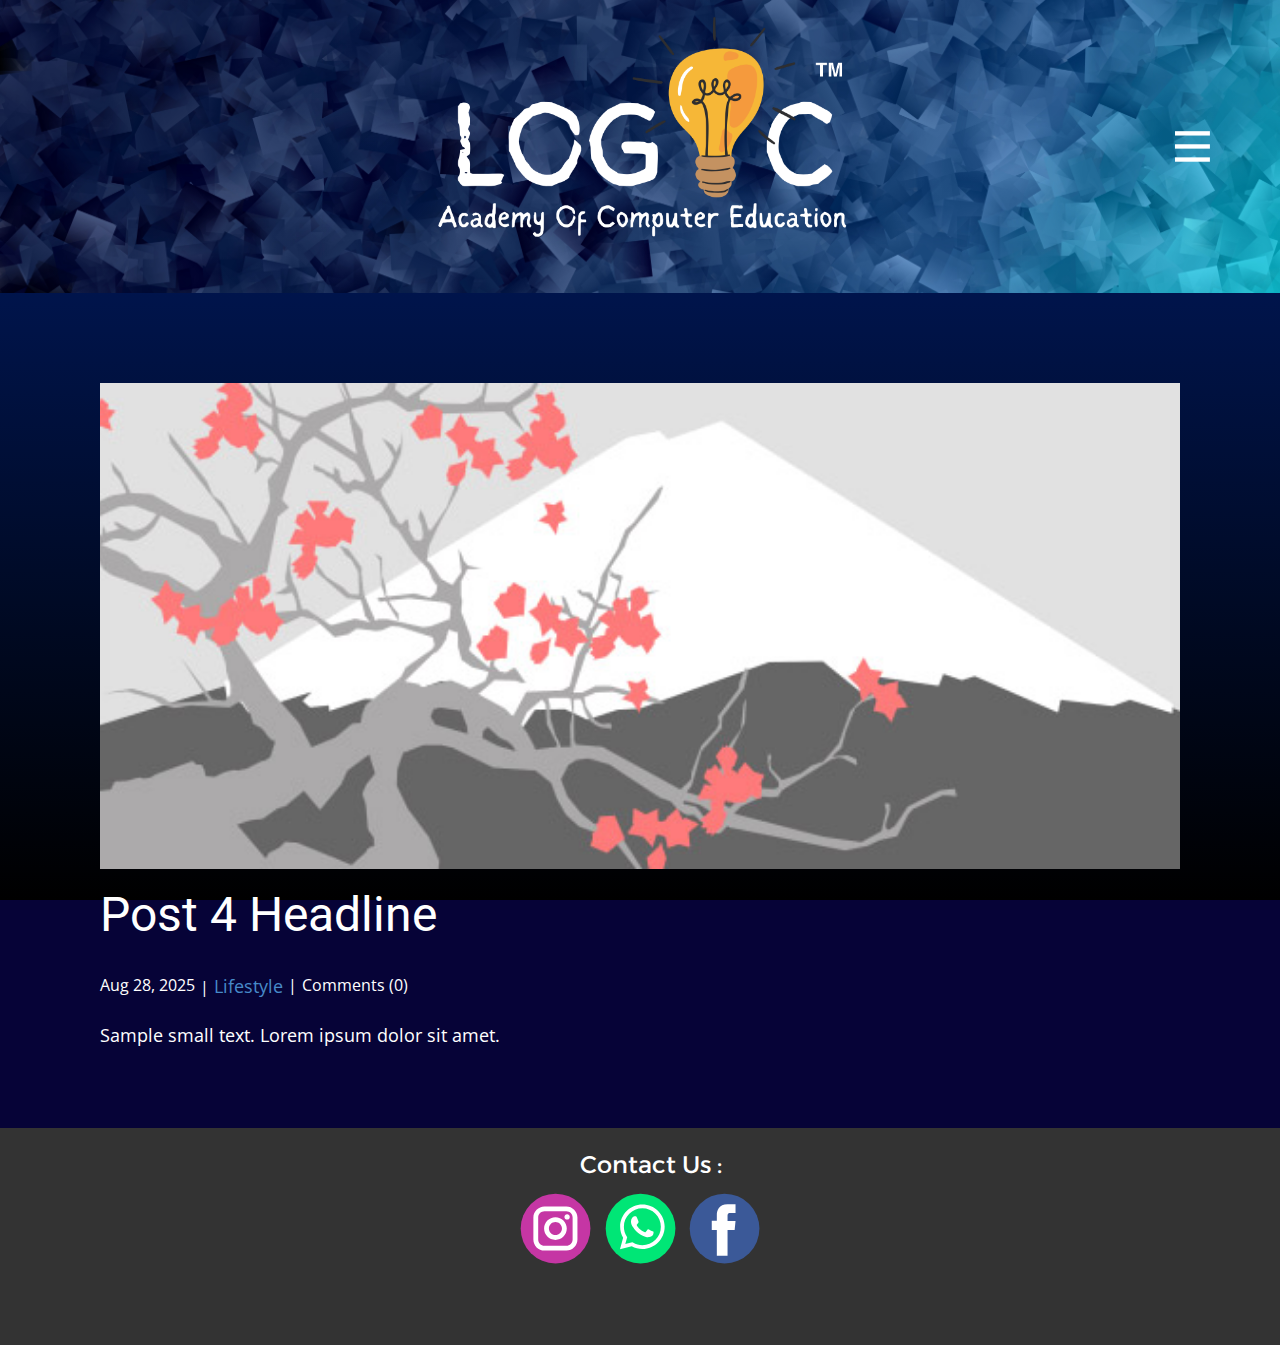
<file: blog/post-3.html>
<!DOCTYPE html>
<html style="font-size: 16px;" lang="en"><head>
    <meta name="viewport" content="width=device-width, initial-scale=1.0">
    <meta charset="utf-8">
    <meta name="keywords" content="Post 1 Headline">
    <meta name="description" content="">
    <title>Post 4 Headline</title>
    <link rel="stylesheet" href="../nicepage.css" media="screen">
<link rel="stylesheet" href="../Post-Template.css" media="screen">
    <script class="u-script" type="text/javascript" src="../jquery.js" defer=""></script>
    <script class="u-script" type="text/javascript" src="../nicepage.js" defer=""></script>
    <meta name="generator" content="Nicepage 7.12.8, nicepage.com">
    
    
    
    <link id="u-page-google-font" rel="stylesheet" href="https://fonts.googleapis.com/css2?display=swap&amp;family=Roboto:ital,wght@0,100;0,200;0,300;0,400;0,500;0,600;0,700;0,800;0,900;1,100;1,200;1,300;1,400;1,500;1,600;1,700;1,800;1,900&amp;family=Open+Sans:ital,wght@0,300;0,400;0,500;0,600;0,700;0,800;1,300;1,400;1,500;1,600;1,700;1,800&amp;family=Alexandria:wght@100;200;300;400;500;600;700;800;900">
    <script type="application/ld+json">{
		"@context": "http://schema.org",
		"@type": "Organization",
		"name": "",
		"logo": "images/CopyofCopyofCopyofBesideAshabariApartmentRamkrishnaRdWard14_20250418_120945_0000.png",
		"sameAs": [
				"https://www.instagram.com/logic.slg/",
				"https://wa.me/8617042450",
				"https://www.facebook.com/people/Logic-Academy-of-Computer-Education/61571100346872/"
		]
}</script>
    <meta name="theme-color" content="#478ac9">
  <meta data-intl-tel-input-cdn-path="intlTelInput/"></head>
  <body data-path-to-root="./" data-include-products="false" class="u-body u-xl-mode" data-lang="en"><header class="u-clearfix u-header u-image u-shading u-header" id="header"><div class="u-clearfix u-sheet u-sheet-1">
        <a href="#" class="u-align-center u-image u-logo u-image-1" data-image-width="2000" data-image-height="2000">
          <img src="../images/CopyofCopyofCopyofBesideAshabariApartmentRamkrishnaRdWard14_20250418_120945_0000.png" class="u-logo-image u-logo-image-1">
        </a>
        <nav class="u-menu u-menu-hamburger u-offcanvas u-menu-1" role="navigation" data-responsive-from="XL">
          <div class="menu-collapse" style="font-size: 1rem; letter-spacing: 0px;">
            <a class="u-button-style u-custom-left-right-menu-spacing u-custom-padding-bottom u-custom-top-bottom-menu-spacing u-hamburger-link u-nav-link u-text-active-palette-1-base u-text-hover-palette-2-base u-hamburger-link-1" href="#" tabindex="-1" aria-label="Open menu" aria-controls="dc7d">
              <svg class="u-svg-link" viewBox="0 0 24 24"><use xlink:href="#menu-hamburger"></use></svg>
              <svg class="u-svg-content" version="1.1" id="menu-hamburger" viewBox="0 0 16 16" x="0px" y="0px" xmlns:xlink="http://www.w3.org/1999/xlink" xmlns="http://www.w3.org/2000/svg"><g><rect y="1" width="16" height="2"></rect><rect y="7" width="16" height="2"></rect><rect y="13" width="16" height="2"></rect>
</g></svg>
            </a>
          </div>
          <div class="u-custom-menu u-nav-container">
            <ul class="u-nav u-unstyled u-nav-1" role="menubar"><li role="none" class="u-nav-item"><a role="menuitem" class="u-button-style u-nav-link u-text-active-palette-1-base u-text-hover-palette-2-base" href="../Home.html" style="padding: 10px 20px;">Home</a>
</li><li role="none" class="u-nav-item"><a role="menuitem" class="u-button-style u-nav-link u-text-active-palette-1-base u-text-hover-palette-2-base" href="../About.html" style="padding: 10px 20px;">About</a>
</li><li role="none" class="u-nav-item"><a role="menuitem" class="u-button-style u-nav-link u-text-active-palette-1-base u-text-hover-palette-2-base" href="../Contact.html" style="padding: 10px 20px;">Contact</a>
</li><li role="none" class="u-nav-item"><a role="menuitem" class="u-button-style u-nav-link u-text-active-palette-1-base u-text-hover-palette-2-base" href="../" style="padding: 10px 6px 10px 20px;">Logic Academy Siliguri</a>
</li></ul>
          </div>
          <div class="u-custom-menu u-nav-container-collapse" id="dc7d" role="region" aria-label="Menu panel">
            <div class="u-black u-container-style u-inner-container-layout u-opacity u-opacity-95 u-sidenav">
              <div class="u-inner-container-layout u-sidenav-overflow">
                <div class="u-menu-close" tabindex="-1" aria-label="Close menu"></div>
                <ul class="u-align-center u-nav u-popupmenu-items u-unstyled u-nav-2" role="menubar"><li role="none" class="u-nav-item"><a role="menuitem" class="u-button-style u-nav-link" href="../Home.html">Home</a>
</li><li role="none" class="u-nav-item"><a role="menuitem" class="u-button-style u-nav-link" href="../About.html">About</a>
</li><li role="none" class="u-nav-item"><a role="menuitem" class="u-button-style u-nav-link" href="../Contact.html">Contact</a>
</li><li role="none" class="u-nav-item"><a role="menuitem" class="u-button-style u-nav-link" href="../">Logic Academy Siliguri</a>
</li></ul>
              </div>
            </div>
            <div class="u-black u-menu-overlay u-opacity u-opacity-70"></div>
          </div>
          <style class="menu-style">@media (max-width: 1139px) {
                    [data-responsive-from="LG"] .u-nav-container {
                        display: none;
                    }
                    [data-responsive-from="LG"] .menu-collapse {
                        display: block;
                    }
                }</style>
        </nav>
      </div></header>
    <section class="u-align-center u-clearfix u-section-1" id="block-1">
      <div class="u-clearfix u-sheet u-valign-middle-md u-valign-middle-sm u-valign-middle-xs u-sheet-1"><!--post_details--><!--post_details_options_json--><!--{"source":""}--><!--/post_details_options_json--><!--blog_post-->
        <div class="u-container-style u-expanded-width u-post-details u-post-details-1">
          <div class="u-container-layout u-valign-middle u-container-layout-1"><!--blog_post_image-->
            <img alt="" class="u-blog-control u-expanded-width u-image u-image-default u-image-1" src="../images/0fd3416c.jpeg"><!--/blog_post_image--><!--blog_post_header-->
            <h2 class="u-blog-control u-text u-text-1">Post 4 Headline</h2><!--/blog_post_header--><!--blog_post_metadata-->
            <div class="u-blog-control u-metadata u-metadata-1"><!--blog_post_metadata_date--><span class="u-meta-date u-meta-icon">Aug 28, 2025</span><!--/blog_post_metadata_date--><!--blog_post_metadata_category--><span class="u-meta-category u-meta-icon"><a href="/blog/blog.html#/blog-1///3">Lifestyle</a></span><!--/blog_post_metadata_category--><!--blog_post_metadata_comments--><span class="u-meta-comments u-meta-icon"><!--blog_post_metadata_comments_content-->Comments (0)<!--/blog_post_metadata_comments_content--></span><!--/blog_post_metadata_comments-->
            </div><!--/blog_post_metadata--><!--blog_post_content-->
            <div class="u-align-justify u-blog-control u-post-content u-text u-text-2 fr-view">
  <p>Sample small text. Lorem ipsum dolor sit amet.</p>
  </div><!--/blog_post_content-->
          </div>
        </div><!--/blog_post--><!--/post_details-->
      </div>
    </section>
    
    
    
    <footer class="u-align-center u-clearfix u-footer u-grey-80 u-footer" id="footer"><div class="u-clearfix u-sheet u-valign-middle-lg u-valign-middle-md u-valign-middle-sm u-sheet-1">
        <p class="u-align-center-xs u-custom-font u-small-text u-text u-text-variant u-text-1">Contact Us :</p>
        <div class="u-align-center-xs u-social-icons u-social-icons-1">
          <a class="u-social-url" title="instagram" target="_blank" href="https://www.instagram.com/logic.slg/"><span class="u-icon u-social-icon u-social-instagram u-icon-1"><svg class="u-svg-link" preserveAspectRatio="xMidYMin slice" viewBox="0 0 112 112" style=""><use xlink:href="#svg-83ab"></use></svg><svg class="u-svg-content" viewBox="0 0 112 112" x="0" y="0" id="svg-83ab"><circle fill="currentColor" cx="56.1" cy="56.1" r="55"></circle><path fill="#FFFFFF" d="M55.9,38.2c-9.9,0-17.9,8-17.9,17.9C38,66,46,74,55.9,74c9.9,0,17.9-8,17.9-17.9C73.8,46.2,65.8,38.2,55.9,38.2
z M55.9,66.4c-5.7,0-10.3-4.6-10.3-10.3c-0.1-5.7,4.6-10.3,10.3-10.3c5.7,0,10.3,4.6,10.3,10.3C66.2,61.8,61.6,66.4,55.9,66.4z"></path><path fill="#FFFFFF" d="M74.3,33.5c-2.3,0-4.2,1.9-4.2,4.2s1.9,4.2,4.2,4.2s4.2-1.9,4.2-4.2S76.6,33.5,74.3,33.5z"></path><path fill="#FFFFFF" d="M73.1,21.3H38.6c-9.7,0-17.5,7.9-17.5,17.5v34.5c0,9.7,7.9,17.6,17.5,17.6h34.5c9.7,0,17.5-7.9,17.5-17.5V38.8
C90.6,29.1,82.7,21.3,73.1,21.3z M83,73.3c0,5.5-4.5,9.9-9.9,9.9H38.6c-5.5,0-9.9-4.5-9.9-9.9V38.8c0-5.5,4.5-9.9,9.9-9.9h34.5
c5.5,0,9.9,4.5,9.9,9.9V73.3z"></path></svg></span>
          </a>
          <a class="u-social-url" target="_blank" data-type="Whatsapp" title="Whatsapp" href="https://wa.me/8617042450"><span class="u-icon u-social-icon u-social-whatsapp u-icon-2"><svg class="u-svg-link" preserveAspectRatio="xMidYMin slice" viewBox="0 0 112 112" style=""><use xlink:href="#svg-9dba"></use></svg><svg class="u-svg-content" viewBox="0 0 112 112" x="0" y="0" id="svg-9dba"><circle fill="currentColor" cx="56.1" cy="56.1" r="55"></circle><path fill="#FFFFFF" d="M83.8,28.3C77.2,21.7,68.4,18,59,18c-19.3,0-35.1,15.7-35.1,35.1c0,6.2,1.6,12.2,4.7,17.5l-5,18.2L42.2,84
	c5.1,2.8,10.9,4.3,16.8,4.3h0l0,0c19.3,0,35.1-15.7,35.1-35.1C94.1,43.8,90.5,35,83.8,28.3 M59,82.3L59,82.3
	c-5.2,0-10.4-1.4-14.9-4.1l-1.1-0.6l-11,2.9L35,69.8l-0.7-1.1c-2.9-4.6-4.5-10-4.5-15.5C29.8,37,42.9,24,59,24
	c7.8,0,15.1,3,20.6,8.6c5.5,5.5,8.5,12.8,8.5,20.6C88.2,69.2,75.1,82.3,59,82.3 M75,60.5c-0.9-0.4-5.2-2.6-6-2.9
	c-0.8-0.3-1.4-0.4-2,0.4s-2.3,2.9-2.8,3.4c-0.5,0.6-1,0.7-1.9,0.2c-0.9-0.4-3.7-1.4-7.1-4.4c-2.6-2.3-4.4-5.2-4.9-6.1
	c-0.5-0.9-0.1-1.4,0.4-1.8c0.4-0.4,0.9-1,1.3-1.5c0.4-0.5,0.6-0.9,0.9-1.5c0.3-0.6,0.1-1.1-0.1-1.5c-0.2-0.4-2-4.8-2.7-6.5
	c-0.7-1.7-1.4-1.5-2-1.5c-0.5,0-1.1,0-1.7,0c-0.6,0-1.5,0.2-2.3,1.1c-0.8,0.9-3.1,3-3.1,7.3c0,4.3,3.1,8.5,3.6,9.1
	c0.4,0.6,6.2,9.4,15,13.2c2.1,0.9,3.7,1.4,5,1.8c2.1,0.7,4,0.6,5.5,0.3c1.7-0.3,5.2-2.1,5.9-4.2c0.7-2,0.7-3.8,0.5-4.2
	C76.5,61.1,75.9,60.9,75,60.5"></path></svg></span>
          </a>
          <a class="u-social-url" title="facebook" target="_blank" href="https://www.facebook.com/people/Logic-Academy-of-Computer-Education/61571100346872/"><span class="u-icon u-social-facebook u-social-icon u-icon-3"><svg class="u-svg-link" preserveAspectRatio="xMidYMin slice" viewBox="0 0 112 112" style=""><use xlink:href="#svg-e8ce"></use></svg><svg class="u-svg-content" viewBox="0 0 112 112" x="0" y="0" id="svg-e8ce"><circle fill="currentColor" cx="56.1" cy="56.1" r="55"></circle><path fill="#FFFFFF" d="M73.5,31.6h-9.1c-1.4,0-3.6,0.8-3.6,3.9v8.5h12.6L72,58.3H60.8v40.8H43.9V58.3h-8V43.9h8v-9.2
c0-6.7,3.1-17,17-17h12.5v13.9H73.5z"></path></svg></span>
          </a>
        </div>
      </div></footer>
    <section class="u-backlink u-clearfix u-grey-80"></section>
  
</body></html>
</file>
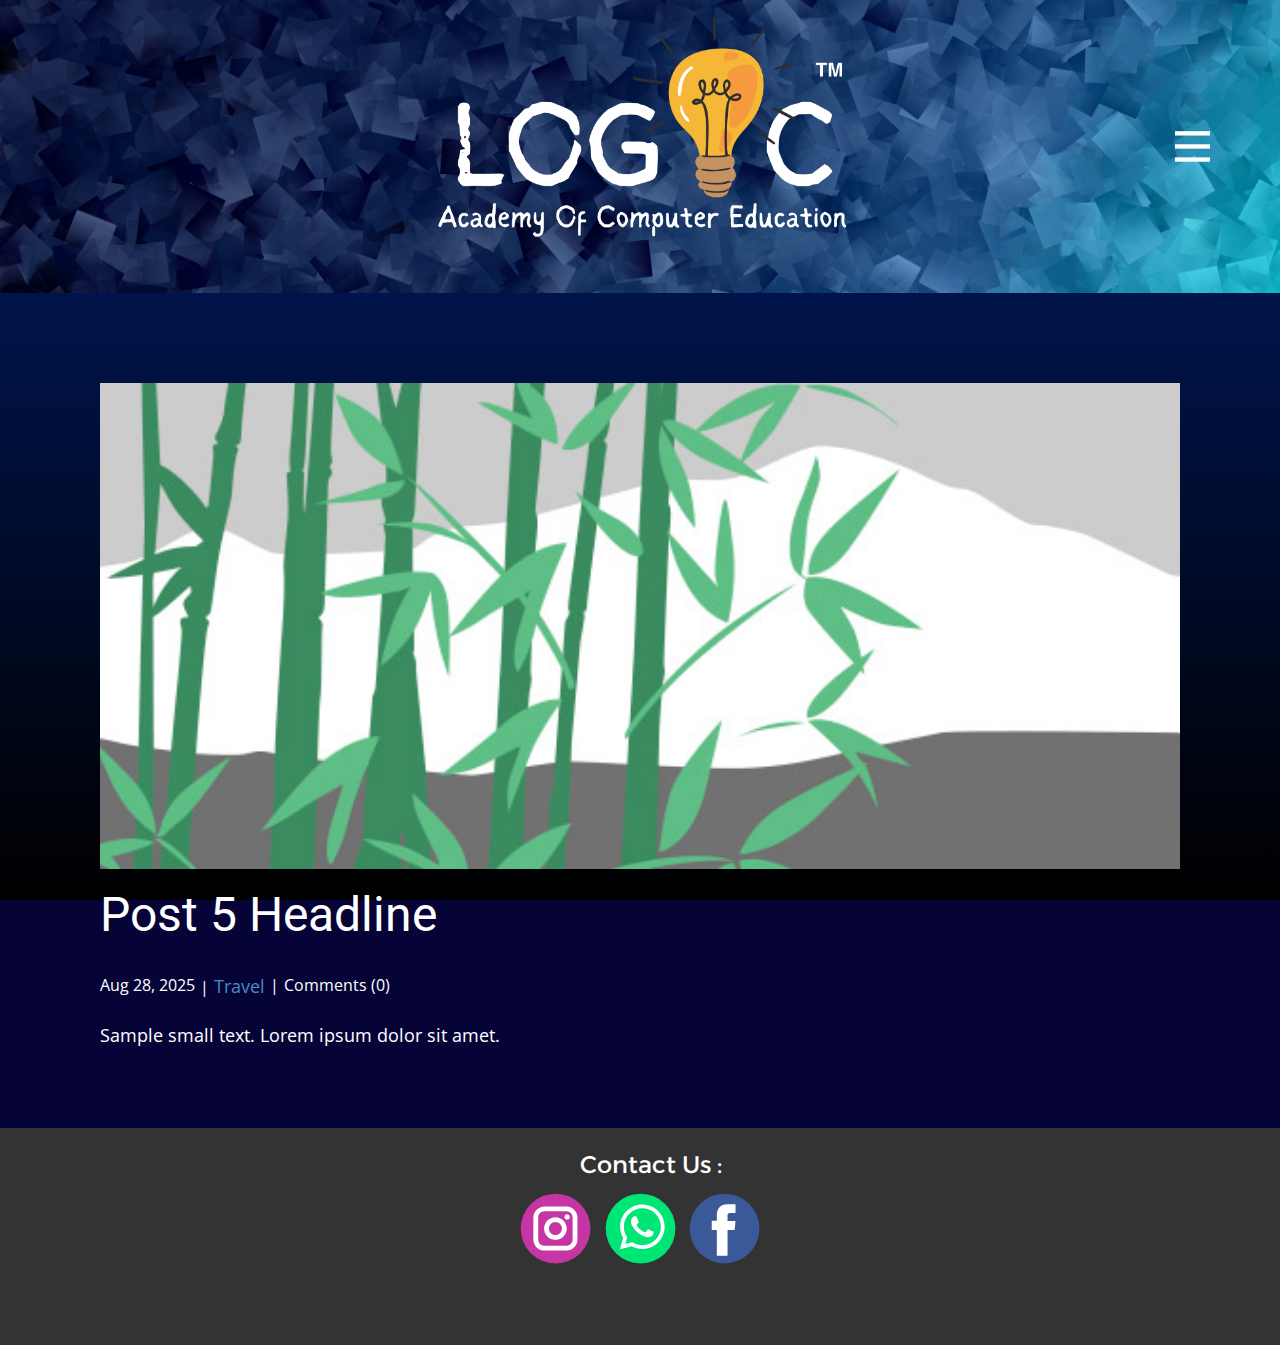
<file: blog/post-4.html>
<!DOCTYPE html>
<html style="font-size: 16px;" lang="en"><head>
    <meta name="viewport" content="width=device-width, initial-scale=1.0">
    <meta charset="utf-8">
    <meta name="keywords" content="Post 1 Headline">
    <meta name="description" content="">
    <title>Post 5 Headline</title>
    <link rel="stylesheet" href="../nicepage.css" media="screen">
<link rel="stylesheet" href="../Post-Template.css" media="screen">
    <script class="u-script" type="text/javascript" src="../jquery.js" defer=""></script>
    <script class="u-script" type="text/javascript" src="../nicepage.js" defer=""></script>
    <meta name="generator" content="Nicepage 7.12.8, nicepage.com">
    
    
    
    <link id="u-page-google-font" rel="stylesheet" href="https://fonts.googleapis.com/css2?display=swap&amp;family=Roboto:ital,wght@0,100;0,200;0,300;0,400;0,500;0,600;0,700;0,800;0,900;1,100;1,200;1,300;1,400;1,500;1,600;1,700;1,800;1,900&amp;family=Open+Sans:ital,wght@0,300;0,400;0,500;0,600;0,700;0,800;1,300;1,400;1,500;1,600;1,700;1,800&amp;family=Alexandria:wght@100;200;300;400;500;600;700;800;900">
    <script type="application/ld+json">{
		"@context": "http://schema.org",
		"@type": "Organization",
		"name": "",
		"logo": "images/CopyofCopyofCopyofBesideAshabariApartmentRamkrishnaRdWard14_20250418_120945_0000.png",
		"sameAs": [
				"https://www.instagram.com/logic.slg/",
				"https://wa.me/8617042450",
				"https://www.facebook.com/people/Logic-Academy-of-Computer-Education/61571100346872/"
		]
}</script>
    <meta name="theme-color" content="#478ac9">
  <meta data-intl-tel-input-cdn-path="intlTelInput/"></head>
  <body data-path-to-root="./" data-include-products="false" class="u-body u-xl-mode" data-lang="en"><header class="u-clearfix u-header u-image u-shading u-header" id="header"><div class="u-clearfix u-sheet u-sheet-1">
        <a href="#" class="u-align-center u-image u-logo u-image-1" data-image-width="2000" data-image-height="2000">
          <img src="../images/CopyofCopyofCopyofBesideAshabariApartmentRamkrishnaRdWard14_20250418_120945_0000.png" class="u-logo-image u-logo-image-1">
        </a>
        <nav class="u-menu u-menu-hamburger u-offcanvas u-menu-1" role="navigation" data-responsive-from="XL">
          <div class="menu-collapse" style="font-size: 1rem; letter-spacing: 0px;">
            <a class="u-button-style u-custom-left-right-menu-spacing u-custom-padding-bottom u-custom-top-bottom-menu-spacing u-hamburger-link u-nav-link u-text-active-palette-1-base u-text-hover-palette-2-base u-hamburger-link-1" href="#" tabindex="-1" aria-label="Open menu" aria-controls="dc7d">
              <svg class="u-svg-link" viewBox="0 0 24 24"><use xlink:href="#menu-hamburger"></use></svg>
              <svg class="u-svg-content" version="1.1" id="menu-hamburger" viewBox="0 0 16 16" x="0px" y="0px" xmlns:xlink="http://www.w3.org/1999/xlink" xmlns="http://www.w3.org/2000/svg"><g><rect y="1" width="16" height="2"></rect><rect y="7" width="16" height="2"></rect><rect y="13" width="16" height="2"></rect>
</g></svg>
            </a>
          </div>
          <div class="u-custom-menu u-nav-container">
            <ul class="u-nav u-unstyled u-nav-1" role="menubar"><li role="none" class="u-nav-item"><a role="menuitem" class="u-button-style u-nav-link u-text-active-palette-1-base u-text-hover-palette-2-base" href="../Home.html" style="padding: 10px 20px;">Home</a>
</li><li role="none" class="u-nav-item"><a role="menuitem" class="u-button-style u-nav-link u-text-active-palette-1-base u-text-hover-palette-2-base" href="../About.html" style="padding: 10px 20px;">About</a>
</li><li role="none" class="u-nav-item"><a role="menuitem" class="u-button-style u-nav-link u-text-active-palette-1-base u-text-hover-palette-2-base" href="../Contact.html" style="padding: 10px 20px;">Contact</a>
</li><li role="none" class="u-nav-item"><a role="menuitem" class="u-button-style u-nav-link u-text-active-palette-1-base u-text-hover-palette-2-base" href="../" style="padding: 10px 6px 10px 20px;">Logic Academy Siliguri</a>
</li></ul>
          </div>
          <div class="u-custom-menu u-nav-container-collapse" id="dc7d" role="region" aria-label="Menu panel">
            <div class="u-black u-container-style u-inner-container-layout u-opacity u-opacity-95 u-sidenav">
              <div class="u-inner-container-layout u-sidenav-overflow">
                <div class="u-menu-close" tabindex="-1" aria-label="Close menu"></div>
                <ul class="u-align-center u-nav u-popupmenu-items u-unstyled u-nav-2" role="menubar"><li role="none" class="u-nav-item"><a role="menuitem" class="u-button-style u-nav-link" href="../Home.html">Home</a>
</li><li role="none" class="u-nav-item"><a role="menuitem" class="u-button-style u-nav-link" href="../About.html">About</a>
</li><li role="none" class="u-nav-item"><a role="menuitem" class="u-button-style u-nav-link" href="../Contact.html">Contact</a>
</li><li role="none" class="u-nav-item"><a role="menuitem" class="u-button-style u-nav-link" href="../">Logic Academy Siliguri</a>
</li></ul>
              </div>
            </div>
            <div class="u-black u-menu-overlay u-opacity u-opacity-70"></div>
          </div>
          <style class="menu-style">@media (max-width: 1139px) {
                    [data-responsive-from="LG"] .u-nav-container {
                        display: none;
                    }
                    [data-responsive-from="LG"] .menu-collapse {
                        display: block;
                    }
                }</style>
        </nav>
      </div></header>
    <section class="u-align-center u-clearfix u-section-1" id="block-1">
      <div class="u-clearfix u-sheet u-valign-middle-md u-valign-middle-sm u-valign-middle-xs u-sheet-1"><!--post_details--><!--post_details_options_json--><!--{"source":""}--><!--/post_details_options_json--><!--blog_post-->
        <div class="u-container-style u-expanded-width u-post-details u-post-details-1">
          <div class="u-container-layout u-valign-middle u-container-layout-1"><!--blog_post_image-->
            <img alt="" class="u-blog-control u-expanded-width u-image u-image-default u-image-1" src="../images/68f64b9d.jpeg"><!--/blog_post_image--><!--blog_post_header-->
            <h2 class="u-blog-control u-text u-text-1">Post 5 Headline</h2><!--/blog_post_header--><!--blog_post_metadata-->
            <div class="u-blog-control u-metadata u-metadata-1"><!--blog_post_metadata_date--><span class="u-meta-date u-meta-icon">Aug 28, 2025</span><!--/blog_post_metadata_date--><!--blog_post_metadata_category--><span class="u-meta-category u-meta-icon"><a href="/blog/blog.html#/blog-1///2">Travel</a></span><!--/blog_post_metadata_category--><!--blog_post_metadata_comments--><span class="u-meta-comments u-meta-icon"><!--blog_post_metadata_comments_content-->Comments (0)<!--/blog_post_metadata_comments_content--></span><!--/blog_post_metadata_comments-->
            </div><!--/blog_post_metadata--><!--blog_post_content-->
            <div class="u-align-justify u-blog-control u-post-content u-text u-text-2 fr-view">
  <p>Sample small text. Lorem ipsum dolor sit amet.</p>
  </div><!--/blog_post_content-->
          </div>
        </div><!--/blog_post--><!--/post_details-->
      </div>
    </section>
    
    
    
    <footer class="u-align-center u-clearfix u-footer u-grey-80 u-footer" id="footer"><div class="u-clearfix u-sheet u-valign-middle-lg u-valign-middle-md u-valign-middle-sm u-sheet-1">
        <p class="u-align-center-xs u-custom-font u-small-text u-text u-text-variant u-text-1">Contact Us :</p>
        <div class="u-align-center-xs u-social-icons u-social-icons-1">
          <a class="u-social-url" title="instagram" target="_blank" href="https://www.instagram.com/logic.slg/"><span class="u-icon u-social-icon u-social-instagram u-icon-1"><svg class="u-svg-link" preserveAspectRatio="xMidYMin slice" viewBox="0 0 112 112" style=""><use xlink:href="#svg-83ab"></use></svg><svg class="u-svg-content" viewBox="0 0 112 112" x="0" y="0" id="svg-83ab"><circle fill="currentColor" cx="56.1" cy="56.1" r="55"></circle><path fill="#FFFFFF" d="M55.9,38.2c-9.9,0-17.9,8-17.9,17.9C38,66,46,74,55.9,74c9.9,0,17.9-8,17.9-17.9C73.8,46.2,65.8,38.2,55.9,38.2
z M55.9,66.4c-5.7,0-10.3-4.6-10.3-10.3c-0.1-5.7,4.6-10.3,10.3-10.3c5.7,0,10.3,4.6,10.3,10.3C66.2,61.8,61.6,66.4,55.9,66.4z"></path><path fill="#FFFFFF" d="M74.3,33.5c-2.3,0-4.2,1.9-4.2,4.2s1.9,4.2,4.2,4.2s4.2-1.9,4.2-4.2S76.6,33.5,74.3,33.5z"></path><path fill="#FFFFFF" d="M73.1,21.3H38.6c-9.7,0-17.5,7.9-17.5,17.5v34.5c0,9.7,7.9,17.6,17.5,17.6h34.5c9.7,0,17.5-7.9,17.5-17.5V38.8
C90.6,29.1,82.7,21.3,73.1,21.3z M83,73.3c0,5.5-4.5,9.9-9.9,9.9H38.6c-5.5,0-9.9-4.5-9.9-9.9V38.8c0-5.5,4.5-9.9,9.9-9.9h34.5
c5.5,0,9.9,4.5,9.9,9.9V73.3z"></path></svg></span>
          </a>
          <a class="u-social-url" target="_blank" data-type="Whatsapp" title="Whatsapp" href="https://wa.me/8617042450"><span class="u-icon u-social-icon u-social-whatsapp u-icon-2"><svg class="u-svg-link" preserveAspectRatio="xMidYMin slice" viewBox="0 0 112 112" style=""><use xlink:href="#svg-9dba"></use></svg><svg class="u-svg-content" viewBox="0 0 112 112" x="0" y="0" id="svg-9dba"><circle fill="currentColor" cx="56.1" cy="56.1" r="55"></circle><path fill="#FFFFFF" d="M83.8,28.3C77.2,21.7,68.4,18,59,18c-19.3,0-35.1,15.7-35.1,35.1c0,6.2,1.6,12.2,4.7,17.5l-5,18.2L42.2,84
	c5.1,2.8,10.9,4.3,16.8,4.3h0l0,0c19.3,0,35.1-15.7,35.1-35.1C94.1,43.8,90.5,35,83.8,28.3 M59,82.3L59,82.3
	c-5.2,0-10.4-1.4-14.9-4.1l-1.1-0.6l-11,2.9L35,69.8l-0.7-1.1c-2.9-4.6-4.5-10-4.5-15.5C29.8,37,42.9,24,59,24
	c7.8,0,15.1,3,20.6,8.6c5.5,5.5,8.5,12.8,8.5,20.6C88.2,69.2,75.1,82.3,59,82.3 M75,60.5c-0.9-0.4-5.2-2.6-6-2.9
	c-0.8-0.3-1.4-0.4-2,0.4s-2.3,2.9-2.8,3.4c-0.5,0.6-1,0.7-1.9,0.2c-0.9-0.4-3.7-1.4-7.1-4.4c-2.6-2.3-4.4-5.2-4.9-6.1
	c-0.5-0.9-0.1-1.4,0.4-1.8c0.4-0.4,0.9-1,1.3-1.5c0.4-0.5,0.6-0.9,0.9-1.5c0.3-0.6,0.1-1.1-0.1-1.5c-0.2-0.4-2-4.8-2.7-6.5
	c-0.7-1.7-1.4-1.5-2-1.5c-0.5,0-1.1,0-1.7,0c-0.6,0-1.5,0.2-2.3,1.1c-0.8,0.9-3.1,3-3.1,7.3c0,4.3,3.1,8.5,3.6,9.1
	c0.4,0.6,6.2,9.4,15,13.2c2.1,0.9,3.7,1.4,5,1.8c2.1,0.7,4,0.6,5.5,0.3c1.7-0.3,5.2-2.1,5.9-4.2c0.7-2,0.7-3.8,0.5-4.2
	C76.5,61.1,75.9,60.9,75,60.5"></path></svg></span>
          </a>
          <a class="u-social-url" title="facebook" target="_blank" href="https://www.facebook.com/people/Logic-Academy-of-Computer-Education/61571100346872/"><span class="u-icon u-social-facebook u-social-icon u-icon-3"><svg class="u-svg-link" preserveAspectRatio="xMidYMin slice" viewBox="0 0 112 112" style=""><use xlink:href="#svg-e8ce"></use></svg><svg class="u-svg-content" viewBox="0 0 112 112" x="0" y="0" id="svg-e8ce"><circle fill="currentColor" cx="56.1" cy="56.1" r="55"></circle><path fill="#FFFFFF" d="M73.5,31.6h-9.1c-1.4,0-3.6,0.8-3.6,3.9v8.5h12.6L72,58.3H60.8v40.8H43.9V58.3h-8V43.9h8v-9.2
c0-6.7,3.1-17,17-17h12.5v13.9H73.5z"></path></svg></span>
          </a>
        </div>
      </div></footer>
    <section class="u-backlink u-clearfix u-grey-80"></section>
  
</body></html>
</file>
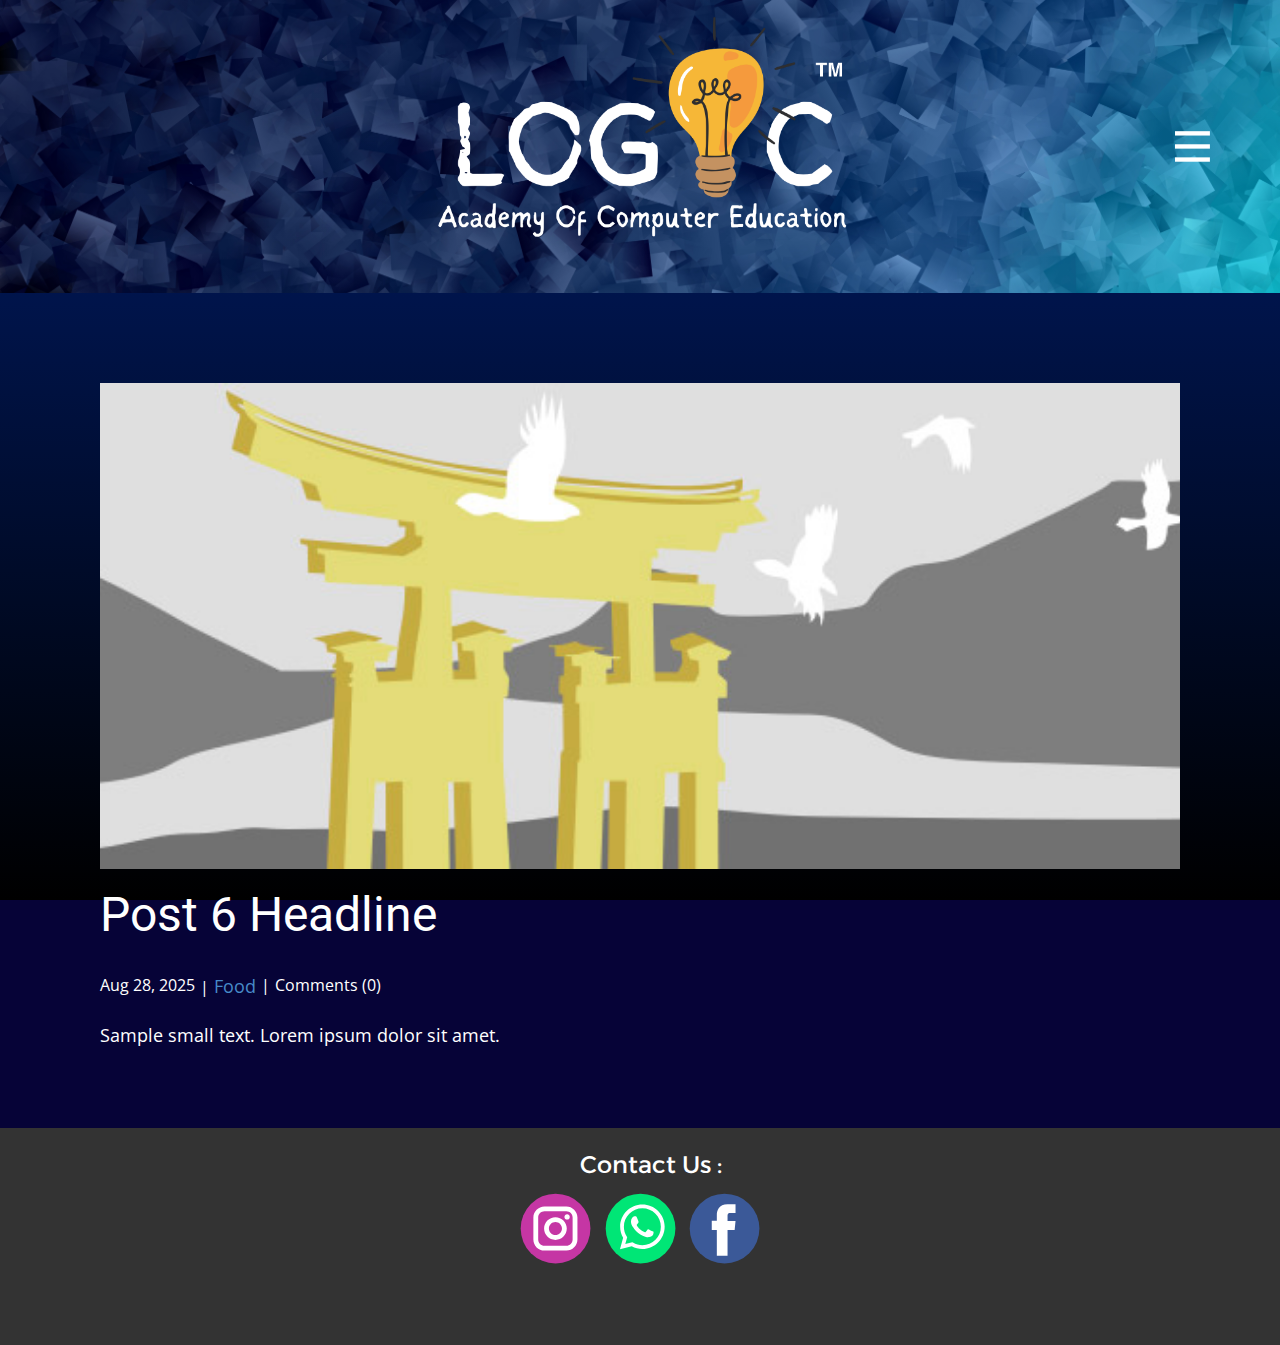
<file: blog/post-5.html>
<!DOCTYPE html>
<html style="font-size: 16px;" lang="en"><head>
    <meta name="viewport" content="width=device-width, initial-scale=1.0">
    <meta charset="utf-8">
    <meta name="keywords" content="Post 1 Headline">
    <meta name="description" content="">
    <title>Post 6 Headline</title>
    <link rel="stylesheet" href="../nicepage.css" media="screen">
<link rel="stylesheet" href="../Post-Template.css" media="screen">
    <script class="u-script" type="text/javascript" src="../jquery.js" defer=""></script>
    <script class="u-script" type="text/javascript" src="../nicepage.js" defer=""></script>
    <meta name="generator" content="Nicepage 7.12.8, nicepage.com">
    
    
    
    <link id="u-page-google-font" rel="stylesheet" href="https://fonts.googleapis.com/css2?display=swap&amp;family=Roboto:ital,wght@0,100;0,200;0,300;0,400;0,500;0,600;0,700;0,800;0,900;1,100;1,200;1,300;1,400;1,500;1,600;1,700;1,800;1,900&amp;family=Open+Sans:ital,wght@0,300;0,400;0,500;0,600;0,700;0,800;1,300;1,400;1,500;1,600;1,700;1,800&amp;family=Alexandria:wght@100;200;300;400;500;600;700;800;900">
    <script type="application/ld+json">{
		"@context": "http://schema.org",
		"@type": "Organization",
		"name": "",
		"logo": "images/CopyofCopyofCopyofBesideAshabariApartmentRamkrishnaRdWard14_20250418_120945_0000.png",
		"sameAs": [
				"https://www.instagram.com/logic.slg/",
				"https://wa.me/8617042450",
				"https://www.facebook.com/people/Logic-Academy-of-Computer-Education/61571100346872/"
		]
}</script>
    <meta name="theme-color" content="#478ac9">
  <meta data-intl-tel-input-cdn-path="intlTelInput/"></head>
  <body data-path-to-root="./" data-include-products="false" class="u-body u-xl-mode" data-lang="en"><header class="u-clearfix u-header u-image u-shading u-header" id="header"><div class="u-clearfix u-sheet u-sheet-1">
        <a href="#" class="u-align-center u-image u-logo u-image-1" data-image-width="2000" data-image-height="2000">
          <img src="../images/CopyofCopyofCopyofBesideAshabariApartmentRamkrishnaRdWard14_20250418_120945_0000.png" class="u-logo-image u-logo-image-1">
        </a>
        <nav class="u-menu u-menu-hamburger u-offcanvas u-menu-1" role="navigation" data-responsive-from="XL">
          <div class="menu-collapse" style="font-size: 1rem; letter-spacing: 0px;">
            <a class="u-button-style u-custom-left-right-menu-spacing u-custom-padding-bottom u-custom-top-bottom-menu-spacing u-hamburger-link u-nav-link u-text-active-palette-1-base u-text-hover-palette-2-base u-hamburger-link-1" href="#" tabindex="-1" aria-label="Open menu" aria-controls="dc7d">
              <svg class="u-svg-link" viewBox="0 0 24 24"><use xlink:href="#menu-hamburger"></use></svg>
              <svg class="u-svg-content" version="1.1" id="menu-hamburger" viewBox="0 0 16 16" x="0px" y="0px" xmlns:xlink="http://www.w3.org/1999/xlink" xmlns="http://www.w3.org/2000/svg"><g><rect y="1" width="16" height="2"></rect><rect y="7" width="16" height="2"></rect><rect y="13" width="16" height="2"></rect>
</g></svg>
            </a>
          </div>
          <div class="u-custom-menu u-nav-container">
            <ul class="u-nav u-unstyled u-nav-1" role="menubar"><li role="none" class="u-nav-item"><a role="menuitem" class="u-button-style u-nav-link u-text-active-palette-1-base u-text-hover-palette-2-base" href="../Home.html" style="padding: 10px 20px;">Home</a>
</li><li role="none" class="u-nav-item"><a role="menuitem" class="u-button-style u-nav-link u-text-active-palette-1-base u-text-hover-palette-2-base" href="../About.html" style="padding: 10px 20px;">About</a>
</li><li role="none" class="u-nav-item"><a role="menuitem" class="u-button-style u-nav-link u-text-active-palette-1-base u-text-hover-palette-2-base" href="../Contact.html" style="padding: 10px 20px;">Contact</a>
</li><li role="none" class="u-nav-item"><a role="menuitem" class="u-button-style u-nav-link u-text-active-palette-1-base u-text-hover-palette-2-base" href="../" style="padding: 10px 6px 10px 20px;">Logic Academy Siliguri</a>
</li></ul>
          </div>
          <div class="u-custom-menu u-nav-container-collapse" id="dc7d" role="region" aria-label="Menu panel">
            <div class="u-black u-container-style u-inner-container-layout u-opacity u-opacity-95 u-sidenav">
              <div class="u-inner-container-layout u-sidenav-overflow">
                <div class="u-menu-close" tabindex="-1" aria-label="Close menu"></div>
                <ul class="u-align-center u-nav u-popupmenu-items u-unstyled u-nav-2" role="menubar"><li role="none" class="u-nav-item"><a role="menuitem" class="u-button-style u-nav-link" href="../Home.html">Home</a>
</li><li role="none" class="u-nav-item"><a role="menuitem" class="u-button-style u-nav-link" href="../About.html">About</a>
</li><li role="none" class="u-nav-item"><a role="menuitem" class="u-button-style u-nav-link" href="../Contact.html">Contact</a>
</li><li role="none" class="u-nav-item"><a role="menuitem" class="u-button-style u-nav-link" href="../">Logic Academy Siliguri</a>
</li></ul>
              </div>
            </div>
            <div class="u-black u-menu-overlay u-opacity u-opacity-70"></div>
          </div>
          <style class="menu-style">@media (max-width: 1139px) {
                    [data-responsive-from="LG"] .u-nav-container {
                        display: none;
                    }
                    [data-responsive-from="LG"] .menu-collapse {
                        display: block;
                    }
                }</style>
        </nav>
      </div></header>
    <section class="u-align-center u-clearfix u-section-1" id="block-1">
      <div class="u-clearfix u-sheet u-valign-middle-md u-valign-middle-sm u-valign-middle-xs u-sheet-1"><!--post_details--><!--post_details_options_json--><!--{"source":""}--><!--/post_details_options_json--><!--blog_post-->
        <div class="u-container-style u-expanded-width u-post-details u-post-details-1">
          <div class="u-container-layout u-valign-middle u-container-layout-1"><!--blog_post_image-->
            <img alt="" class="u-blog-control u-expanded-width u-image u-image-default u-image-1" src="../images/8ad73f3c.jpeg"><!--/blog_post_image--><!--blog_post_header-->
            <h2 class="u-blog-control u-text u-text-1">Post 6 Headline</h2><!--/blog_post_header--><!--blog_post_metadata-->
            <div class="u-blog-control u-metadata u-metadata-1"><!--blog_post_metadata_date--><span class="u-meta-date u-meta-icon">Aug 28, 2025</span><!--/blog_post_metadata_date--><!--blog_post_metadata_category--><span class="u-meta-category u-meta-icon"><a href="/blog/blog.html#/blog-1///1">Food</a></span><!--/blog_post_metadata_category--><!--blog_post_metadata_comments--><span class="u-meta-comments u-meta-icon"><!--blog_post_metadata_comments_content-->Comments (0)<!--/blog_post_metadata_comments_content--></span><!--/blog_post_metadata_comments-->
            </div><!--/blog_post_metadata--><!--blog_post_content-->
            <div class="u-align-justify u-blog-control u-post-content u-text u-text-2 fr-view">
  <p>Sample small text. Lorem ipsum dolor sit amet.</p>
  </div><!--/blog_post_content-->
          </div>
        </div><!--/blog_post--><!--/post_details-->
      </div>
    </section>
    
    
    
    <footer class="u-align-center u-clearfix u-footer u-grey-80 u-footer" id="footer"><div class="u-clearfix u-sheet u-valign-middle-lg u-valign-middle-md u-valign-middle-sm u-sheet-1">
        <p class="u-align-center-xs u-custom-font u-small-text u-text u-text-variant u-text-1">Contact Us :</p>
        <div class="u-align-center-xs u-social-icons u-social-icons-1">
          <a class="u-social-url" title="instagram" target="_blank" href="https://www.instagram.com/logic.slg/"><span class="u-icon u-social-icon u-social-instagram u-icon-1"><svg class="u-svg-link" preserveAspectRatio="xMidYMin slice" viewBox="0 0 112 112" style=""><use xlink:href="#svg-83ab"></use></svg><svg class="u-svg-content" viewBox="0 0 112 112" x="0" y="0" id="svg-83ab"><circle fill="currentColor" cx="56.1" cy="56.1" r="55"></circle><path fill="#FFFFFF" d="M55.9,38.2c-9.9,0-17.9,8-17.9,17.9C38,66,46,74,55.9,74c9.9,0,17.9-8,17.9-17.9C73.8,46.2,65.8,38.2,55.9,38.2
z M55.9,66.4c-5.7,0-10.3-4.6-10.3-10.3c-0.1-5.7,4.6-10.3,10.3-10.3c5.7,0,10.3,4.6,10.3,10.3C66.2,61.8,61.6,66.4,55.9,66.4z"></path><path fill="#FFFFFF" d="M74.3,33.5c-2.3,0-4.2,1.9-4.2,4.2s1.9,4.2,4.2,4.2s4.2-1.9,4.2-4.2S76.6,33.5,74.3,33.5z"></path><path fill="#FFFFFF" d="M73.1,21.3H38.6c-9.7,0-17.5,7.9-17.5,17.5v34.5c0,9.7,7.9,17.6,17.5,17.6h34.5c9.7,0,17.5-7.9,17.5-17.5V38.8
C90.6,29.1,82.7,21.3,73.1,21.3z M83,73.3c0,5.5-4.5,9.9-9.9,9.9H38.6c-5.5,0-9.9-4.5-9.9-9.9V38.8c0-5.5,4.5-9.9,9.9-9.9h34.5
c5.5,0,9.9,4.5,9.9,9.9V73.3z"></path></svg></span>
          </a>
          <a class="u-social-url" target="_blank" data-type="Whatsapp" title="Whatsapp" href="https://wa.me/8617042450"><span class="u-icon u-social-icon u-social-whatsapp u-icon-2"><svg class="u-svg-link" preserveAspectRatio="xMidYMin slice" viewBox="0 0 112 112" style=""><use xlink:href="#svg-9dba"></use></svg><svg class="u-svg-content" viewBox="0 0 112 112" x="0" y="0" id="svg-9dba"><circle fill="currentColor" cx="56.1" cy="56.1" r="55"></circle><path fill="#FFFFFF" d="M83.8,28.3C77.2,21.7,68.4,18,59,18c-19.3,0-35.1,15.7-35.1,35.1c0,6.2,1.6,12.2,4.7,17.5l-5,18.2L42.2,84
	c5.1,2.8,10.9,4.3,16.8,4.3h0l0,0c19.3,0,35.1-15.7,35.1-35.1C94.1,43.8,90.5,35,83.8,28.3 M59,82.3L59,82.3
	c-5.2,0-10.4-1.4-14.9-4.1l-1.1-0.6l-11,2.9L35,69.8l-0.7-1.1c-2.9-4.6-4.5-10-4.5-15.5C29.8,37,42.9,24,59,24
	c7.8,0,15.1,3,20.6,8.6c5.5,5.5,8.5,12.8,8.5,20.6C88.2,69.2,75.1,82.3,59,82.3 M75,60.5c-0.9-0.4-5.2-2.6-6-2.9
	c-0.8-0.3-1.4-0.4-2,0.4s-2.3,2.9-2.8,3.4c-0.5,0.6-1,0.7-1.9,0.2c-0.9-0.4-3.7-1.4-7.1-4.4c-2.6-2.3-4.4-5.2-4.9-6.1
	c-0.5-0.9-0.1-1.4,0.4-1.8c0.4-0.4,0.9-1,1.3-1.5c0.4-0.5,0.6-0.9,0.9-1.5c0.3-0.6,0.1-1.1-0.1-1.5c-0.2-0.4-2-4.8-2.7-6.5
	c-0.7-1.7-1.4-1.5-2-1.5c-0.5,0-1.1,0-1.7,0c-0.6,0-1.5,0.2-2.3,1.1c-0.8,0.9-3.1,3-3.1,7.3c0,4.3,3.1,8.5,3.6,9.1
	c0.4,0.6,6.2,9.4,15,13.2c2.1,0.9,3.7,1.4,5,1.8c2.1,0.7,4,0.6,5.5,0.3c1.7-0.3,5.2-2.1,5.9-4.2c0.7-2,0.7-3.8,0.5-4.2
	C76.5,61.1,75.9,60.9,75,60.5"></path></svg></span>
          </a>
          <a class="u-social-url" title="facebook" target="_blank" href="https://www.facebook.com/people/Logic-Academy-of-Computer-Education/61571100346872/"><span class="u-icon u-social-facebook u-social-icon u-icon-3"><svg class="u-svg-link" preserveAspectRatio="xMidYMin slice" viewBox="0 0 112 112" style=""><use xlink:href="#svg-e8ce"></use></svg><svg class="u-svg-content" viewBox="0 0 112 112" x="0" y="0" id="svg-e8ce"><circle fill="currentColor" cx="56.1" cy="56.1" r="55"></circle><path fill="#FFFFFF" d="M73.5,31.6h-9.1c-1.4,0-3.6,0.8-3.6,3.9v8.5h12.6L72,58.3H60.8v40.8H43.9V58.3h-8V43.9h8v-9.2
c0-6.7,3.1-17,17-17h12.5v13.9H73.5z"></path></svg></span>
          </a>
        </div>
      </div></footer>
    <section class="u-backlink u-clearfix u-grey-80"></section>
  
</body></html>
</file>
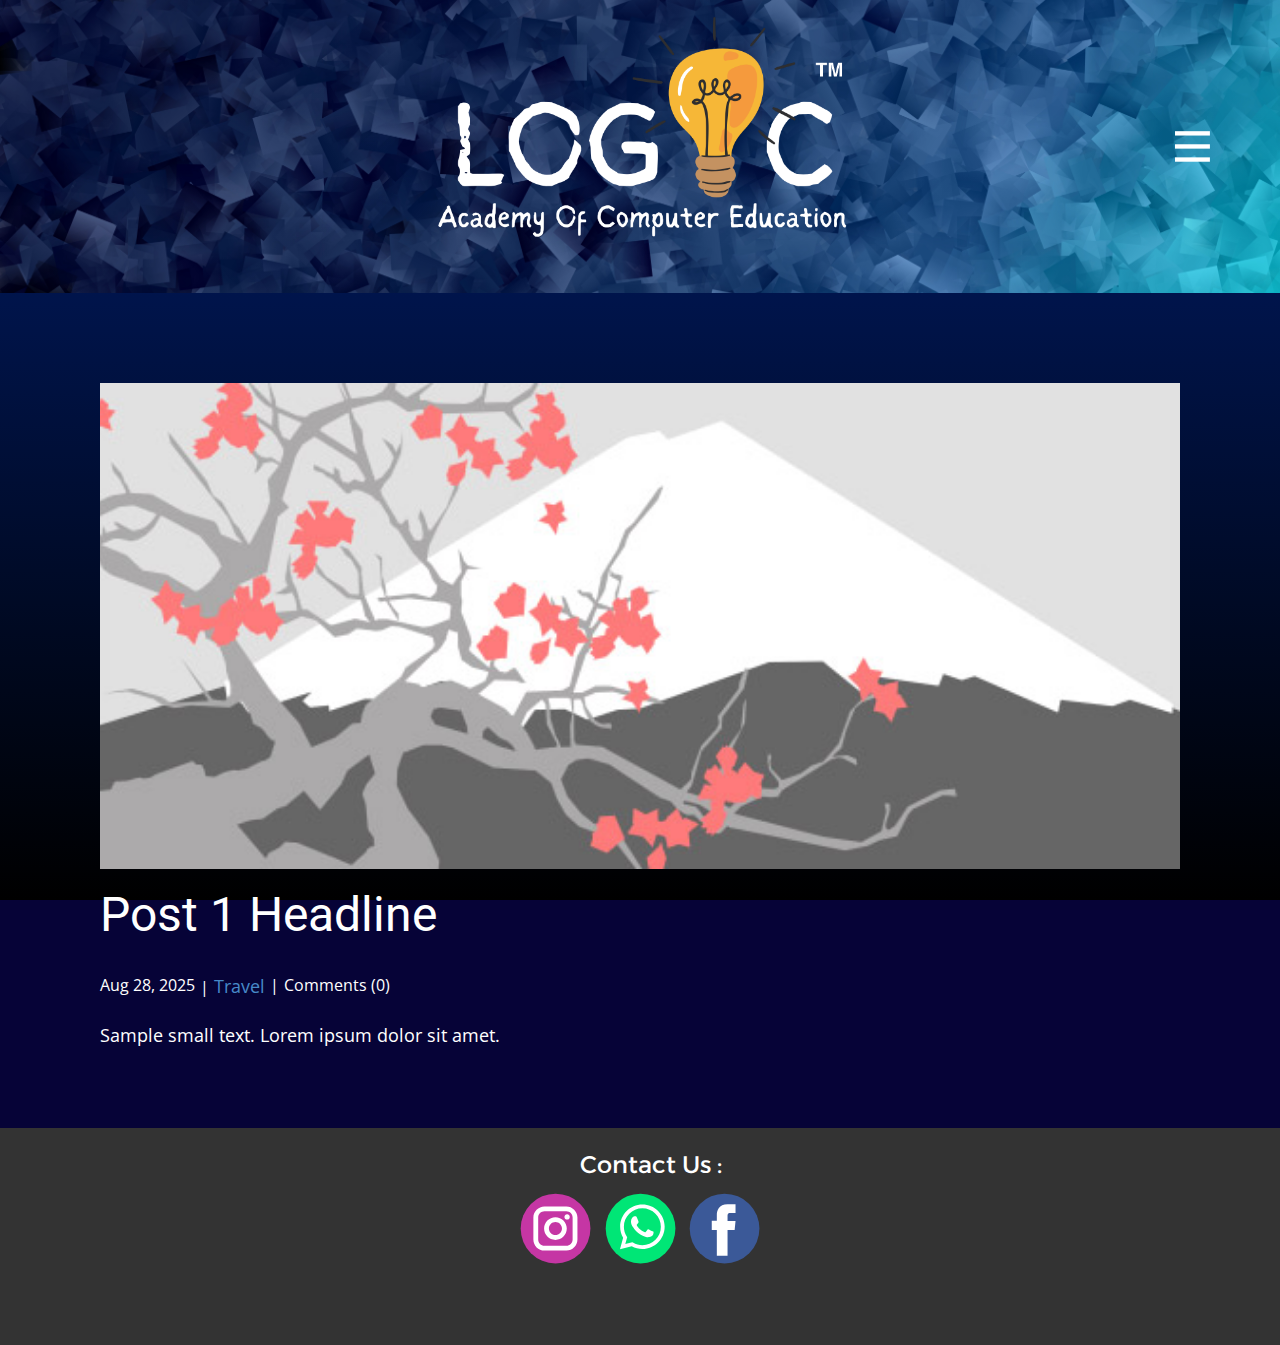
<file: blog/post.html>
<!DOCTYPE html>
<html style="font-size: 16px;" lang="en"><head>
    <meta name="viewport" content="width=device-width, initial-scale=1.0">
    <meta charset="utf-8">
    <meta name="keywords" content="Post 1 Headline">
    <meta name="description" content="">
    <title>Post 1 Headline</title>
    <link rel="stylesheet" href="../nicepage.css" media="screen">
<link rel="stylesheet" href="../Post-Template.css" media="screen">
    <script class="u-script" type="text/javascript" src="../jquery.js" defer=""></script>
    <script class="u-script" type="text/javascript" src="../nicepage.js" defer=""></script>
    <meta name="generator" content="Nicepage 7.12.8, nicepage.com">
    
    
    
    <link id="u-page-google-font" rel="stylesheet" href="https://fonts.googleapis.com/css2?display=swap&amp;family=Roboto:ital,wght@0,100;0,200;0,300;0,400;0,500;0,600;0,700;0,800;0,900;1,100;1,200;1,300;1,400;1,500;1,600;1,700;1,800;1,900&amp;family=Open+Sans:ital,wght@0,300;0,400;0,500;0,600;0,700;0,800;1,300;1,400;1,500;1,600;1,700;1,800&amp;family=Alexandria:wght@100;200;300;400;500;600;700;800;900">
    <script type="application/ld+json">{
		"@context": "http://schema.org",
		"@type": "Organization",
		"name": "",
		"logo": "images/CopyofCopyofCopyofBesideAshabariApartmentRamkrishnaRdWard14_20250418_120945_0000.png",
		"sameAs": [
				"https://www.instagram.com/logic.slg/",
				"https://wa.me/8617042450",
				"https://www.facebook.com/people/Logic-Academy-of-Computer-Education/61571100346872/"
		]
}</script>
    <meta name="theme-color" content="#478ac9">
  <meta data-intl-tel-input-cdn-path="intlTelInput/"></head>
  <body data-path-to-root="./" data-include-products="false" class="u-body u-xl-mode" data-lang="en"><header class="u-clearfix u-header u-image u-shading u-header" id="header"><div class="u-clearfix u-sheet u-sheet-1">
        <a href="#" class="u-align-center u-image u-logo u-image-1" data-image-width="2000" data-image-height="2000">
          <img src="../images/CopyofCopyofCopyofBesideAshabariApartmentRamkrishnaRdWard14_20250418_120945_0000.png" class="u-logo-image u-logo-image-1">
        </a>
        <nav class="u-menu u-menu-hamburger u-offcanvas u-menu-1" role="navigation" data-responsive-from="XL">
          <div class="menu-collapse" style="font-size: 1rem; letter-spacing: 0px;">
            <a class="u-button-style u-custom-left-right-menu-spacing u-custom-padding-bottom u-custom-top-bottom-menu-spacing u-hamburger-link u-nav-link u-text-active-palette-1-base u-text-hover-palette-2-base u-hamburger-link-1" href="#" tabindex="-1" aria-label="Open menu" aria-controls="dc7d">
              <svg class="u-svg-link" viewBox="0 0 24 24"><use xlink:href="#menu-hamburger"></use></svg>
              <svg class="u-svg-content" version="1.1" id="menu-hamburger" viewBox="0 0 16 16" x="0px" y="0px" xmlns:xlink="http://www.w3.org/1999/xlink" xmlns="http://www.w3.org/2000/svg"><g><rect y="1" width="16" height="2"></rect><rect y="7" width="16" height="2"></rect><rect y="13" width="16" height="2"></rect>
</g></svg>
            </a>
          </div>
          <div class="u-custom-menu u-nav-container">
            <ul class="u-nav u-unstyled u-nav-1" role="menubar"><li role="none" class="u-nav-item"><a role="menuitem" class="u-button-style u-nav-link u-text-active-palette-1-base u-text-hover-palette-2-base" href="../Home.html" style="padding: 10px 20px;">Home</a>
</li><li role="none" class="u-nav-item"><a role="menuitem" class="u-button-style u-nav-link u-text-active-palette-1-base u-text-hover-palette-2-base" href="../About.html" style="padding: 10px 20px;">About</a>
</li><li role="none" class="u-nav-item"><a role="menuitem" class="u-button-style u-nav-link u-text-active-palette-1-base u-text-hover-palette-2-base" href="../Contact.html" style="padding: 10px 20px;">Contact</a>
</li><li role="none" class="u-nav-item"><a role="menuitem" class="u-button-style u-nav-link u-text-active-palette-1-base u-text-hover-palette-2-base" href="../" style="padding: 10px 6px 10px 20px;">Logic Academy Siliguri</a>
</li></ul>
          </div>
          <div class="u-custom-menu u-nav-container-collapse" id="dc7d" role="region" aria-label="Menu panel">
            <div class="u-black u-container-style u-inner-container-layout u-opacity u-opacity-95 u-sidenav">
              <div class="u-inner-container-layout u-sidenav-overflow">
                <div class="u-menu-close" tabindex="-1" aria-label="Close menu"></div>
                <ul class="u-align-center u-nav u-popupmenu-items u-unstyled u-nav-2" role="menubar"><li role="none" class="u-nav-item"><a role="menuitem" class="u-button-style u-nav-link" href="../Home.html">Home</a>
</li><li role="none" class="u-nav-item"><a role="menuitem" class="u-button-style u-nav-link" href="../About.html">About</a>
</li><li role="none" class="u-nav-item"><a role="menuitem" class="u-button-style u-nav-link" href="../Contact.html">Contact</a>
</li><li role="none" class="u-nav-item"><a role="menuitem" class="u-button-style u-nav-link" href="../">Logic Academy Siliguri</a>
</li></ul>
              </div>
            </div>
            <div class="u-black u-menu-overlay u-opacity u-opacity-70"></div>
          </div>
          <style class="menu-style">@media (max-width: 1139px) {
                    [data-responsive-from="LG"] .u-nav-container {
                        display: none;
                    }
                    [data-responsive-from="LG"] .menu-collapse {
                        display: block;
                    }
                }</style>
        </nav>
      </div></header>
    <section class="u-align-center u-clearfix u-section-1" id="block-1">
      <div class="u-clearfix u-sheet u-valign-middle-md u-valign-middle-sm u-valign-middle-xs u-sheet-1"><!--post_details--><!--post_details_options_json--><!--{"source":""}--><!--/post_details_options_json--><!--blog_post-->
        <div class="u-container-style u-expanded-width u-post-details u-post-details-1">
          <div class="u-container-layout u-valign-middle u-container-layout-1"><!--blog_post_image-->
            <img alt="" class="u-blog-control u-expanded-width u-image u-image-default u-image-1" src="../images/0fd3416c.jpeg"><!--/blog_post_image--><!--blog_post_header-->
            <h2 class="u-blog-control u-text u-text-1">Post 1 Headline</h2><!--/blog_post_header--><!--blog_post_metadata-->
            <div class="u-blog-control u-metadata u-metadata-1"><!--blog_post_metadata_date--><span class="u-meta-date u-meta-icon">Aug 28, 2025</span><!--/blog_post_metadata_date--><!--blog_post_metadata_category--><span class="u-meta-category u-meta-icon"><a href="/blog/blog.html#/blog-1///2">Travel</a></span><!--/blog_post_metadata_category--><!--blog_post_metadata_comments--><span class="u-meta-comments u-meta-icon"><!--blog_post_metadata_comments_content-->Comments (0)<!--/blog_post_metadata_comments_content--></span><!--/blog_post_metadata_comments-->
            </div><!--/blog_post_metadata--><!--blog_post_content-->
            <div class="u-align-justify u-blog-control u-post-content u-text u-text-2 fr-view">
  <p>Sample small text. Lorem ipsum dolor sit amet.</p>
  </div><!--/blog_post_content-->
          </div>
        </div><!--/blog_post--><!--/post_details-->
      </div>
    </section>
    
    
    
    <footer class="u-align-center u-clearfix u-footer u-grey-80 u-footer" id="footer"><div class="u-clearfix u-sheet u-valign-middle-lg u-valign-middle-md u-valign-middle-sm u-sheet-1">
        <p class="u-align-center-xs u-custom-font u-small-text u-text u-text-variant u-text-1">Contact Us :</p>
        <div class="u-align-center-xs u-social-icons u-social-icons-1">
          <a class="u-social-url" title="instagram" target="_blank" href="https://www.instagram.com/logic.slg/"><span class="u-icon u-social-icon u-social-instagram u-icon-1"><svg class="u-svg-link" preserveAspectRatio="xMidYMin slice" viewBox="0 0 112 112" style=""><use xlink:href="#svg-83ab"></use></svg><svg class="u-svg-content" viewBox="0 0 112 112" x="0" y="0" id="svg-83ab"><circle fill="currentColor" cx="56.1" cy="56.1" r="55"></circle><path fill="#FFFFFF" d="M55.9,38.2c-9.9,0-17.9,8-17.9,17.9C38,66,46,74,55.9,74c9.9,0,17.9-8,17.9-17.9C73.8,46.2,65.8,38.2,55.9,38.2
z M55.9,66.4c-5.7,0-10.3-4.6-10.3-10.3c-0.1-5.7,4.6-10.3,10.3-10.3c5.7,0,10.3,4.6,10.3,10.3C66.2,61.8,61.6,66.4,55.9,66.4z"></path><path fill="#FFFFFF" d="M74.3,33.5c-2.3,0-4.2,1.9-4.2,4.2s1.9,4.2,4.2,4.2s4.2-1.9,4.2-4.2S76.6,33.5,74.3,33.5z"></path><path fill="#FFFFFF" d="M73.1,21.3H38.6c-9.7,0-17.5,7.9-17.5,17.5v34.5c0,9.7,7.9,17.6,17.5,17.6h34.5c9.7,0,17.5-7.9,17.5-17.5V38.8
C90.6,29.1,82.7,21.3,73.1,21.3z M83,73.3c0,5.5-4.5,9.9-9.9,9.9H38.6c-5.5,0-9.9-4.5-9.9-9.9V38.8c0-5.5,4.5-9.9,9.9-9.9h34.5
c5.5,0,9.9,4.5,9.9,9.9V73.3z"></path></svg></span>
          </a>
          <a class="u-social-url" target="_blank" data-type="Whatsapp" title="Whatsapp" href="https://wa.me/8617042450"><span class="u-icon u-social-icon u-social-whatsapp u-icon-2"><svg class="u-svg-link" preserveAspectRatio="xMidYMin slice" viewBox="0 0 112 112" style=""><use xlink:href="#svg-9dba"></use></svg><svg class="u-svg-content" viewBox="0 0 112 112" x="0" y="0" id="svg-9dba"><circle fill="currentColor" cx="56.1" cy="56.1" r="55"></circle><path fill="#FFFFFF" d="M83.8,28.3C77.2,21.7,68.4,18,59,18c-19.3,0-35.1,15.7-35.1,35.1c0,6.2,1.6,12.2,4.7,17.5l-5,18.2L42.2,84
	c5.1,2.8,10.9,4.3,16.8,4.3h0l0,0c19.3,0,35.1-15.7,35.1-35.1C94.1,43.8,90.5,35,83.8,28.3 M59,82.3L59,82.3
	c-5.2,0-10.4-1.4-14.9-4.1l-1.1-0.6l-11,2.9L35,69.8l-0.7-1.1c-2.9-4.6-4.5-10-4.5-15.5C29.8,37,42.9,24,59,24
	c7.8,0,15.1,3,20.6,8.6c5.5,5.5,8.5,12.8,8.5,20.6C88.2,69.2,75.1,82.3,59,82.3 M75,60.5c-0.9-0.4-5.2-2.6-6-2.9
	c-0.8-0.3-1.4-0.4-2,0.4s-2.3,2.9-2.8,3.4c-0.5,0.6-1,0.7-1.9,0.2c-0.9-0.4-3.7-1.4-7.1-4.4c-2.6-2.3-4.4-5.2-4.9-6.1
	c-0.5-0.9-0.1-1.4,0.4-1.8c0.4-0.4,0.9-1,1.3-1.5c0.4-0.5,0.6-0.9,0.9-1.5c0.3-0.6,0.1-1.1-0.1-1.5c-0.2-0.4-2-4.8-2.7-6.5
	c-0.7-1.7-1.4-1.5-2-1.5c-0.5,0-1.1,0-1.7,0c-0.6,0-1.5,0.2-2.3,1.1c-0.8,0.9-3.1,3-3.1,7.3c0,4.3,3.1,8.5,3.6,9.1
	c0.4,0.6,6.2,9.4,15,13.2c2.1,0.9,3.7,1.4,5,1.8c2.1,0.7,4,0.6,5.5,0.3c1.7-0.3,5.2-2.1,5.9-4.2c0.7-2,0.7-3.8,0.5-4.2
	C76.5,61.1,75.9,60.9,75,60.5"></path></svg></span>
          </a>
          <a class="u-social-url" title="facebook" target="_blank" href="https://www.facebook.com/people/Logic-Academy-of-Computer-Education/61571100346872/"><span class="u-icon u-social-facebook u-social-icon u-icon-3"><svg class="u-svg-link" preserveAspectRatio="xMidYMin slice" viewBox="0 0 112 112" style=""><use xlink:href="#svg-e8ce"></use></svg><svg class="u-svg-content" viewBox="0 0 112 112" x="0" y="0" id="svg-e8ce"><circle fill="currentColor" cx="56.1" cy="56.1" r="55"></circle><path fill="#FFFFFF" d="M73.5,31.6h-9.1c-1.4,0-3.6,0.8-3.6,3.9v8.5h12.6L72,58.3H60.8v40.8H43.9V58.3h-8V43.9h8v-9.2
c0-6.7,3.1-17,17-17h12.5v13.9H73.5z"></path></svg></span>
          </a>
        </div>
      </div></footer>
    <section class="u-backlink u-clearfix u-grey-80"></section>
  
</body></html>
</file>
